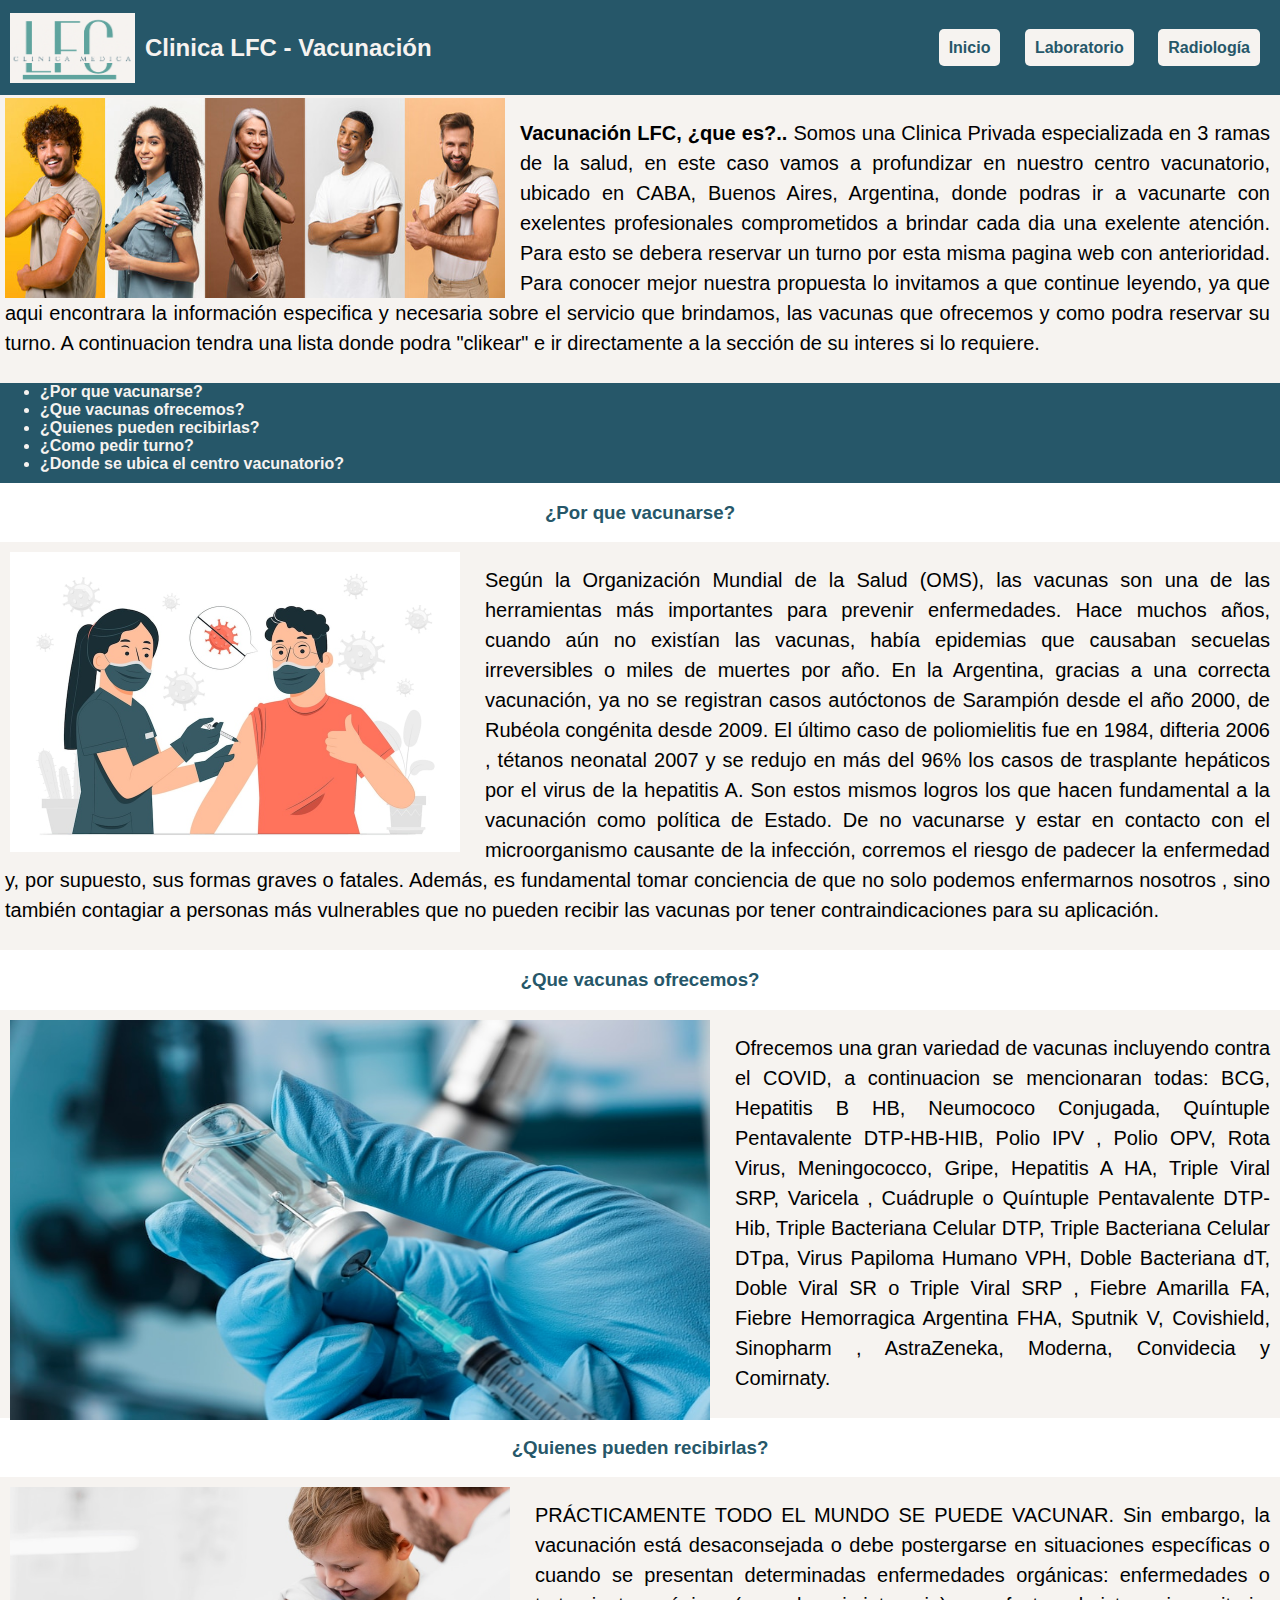
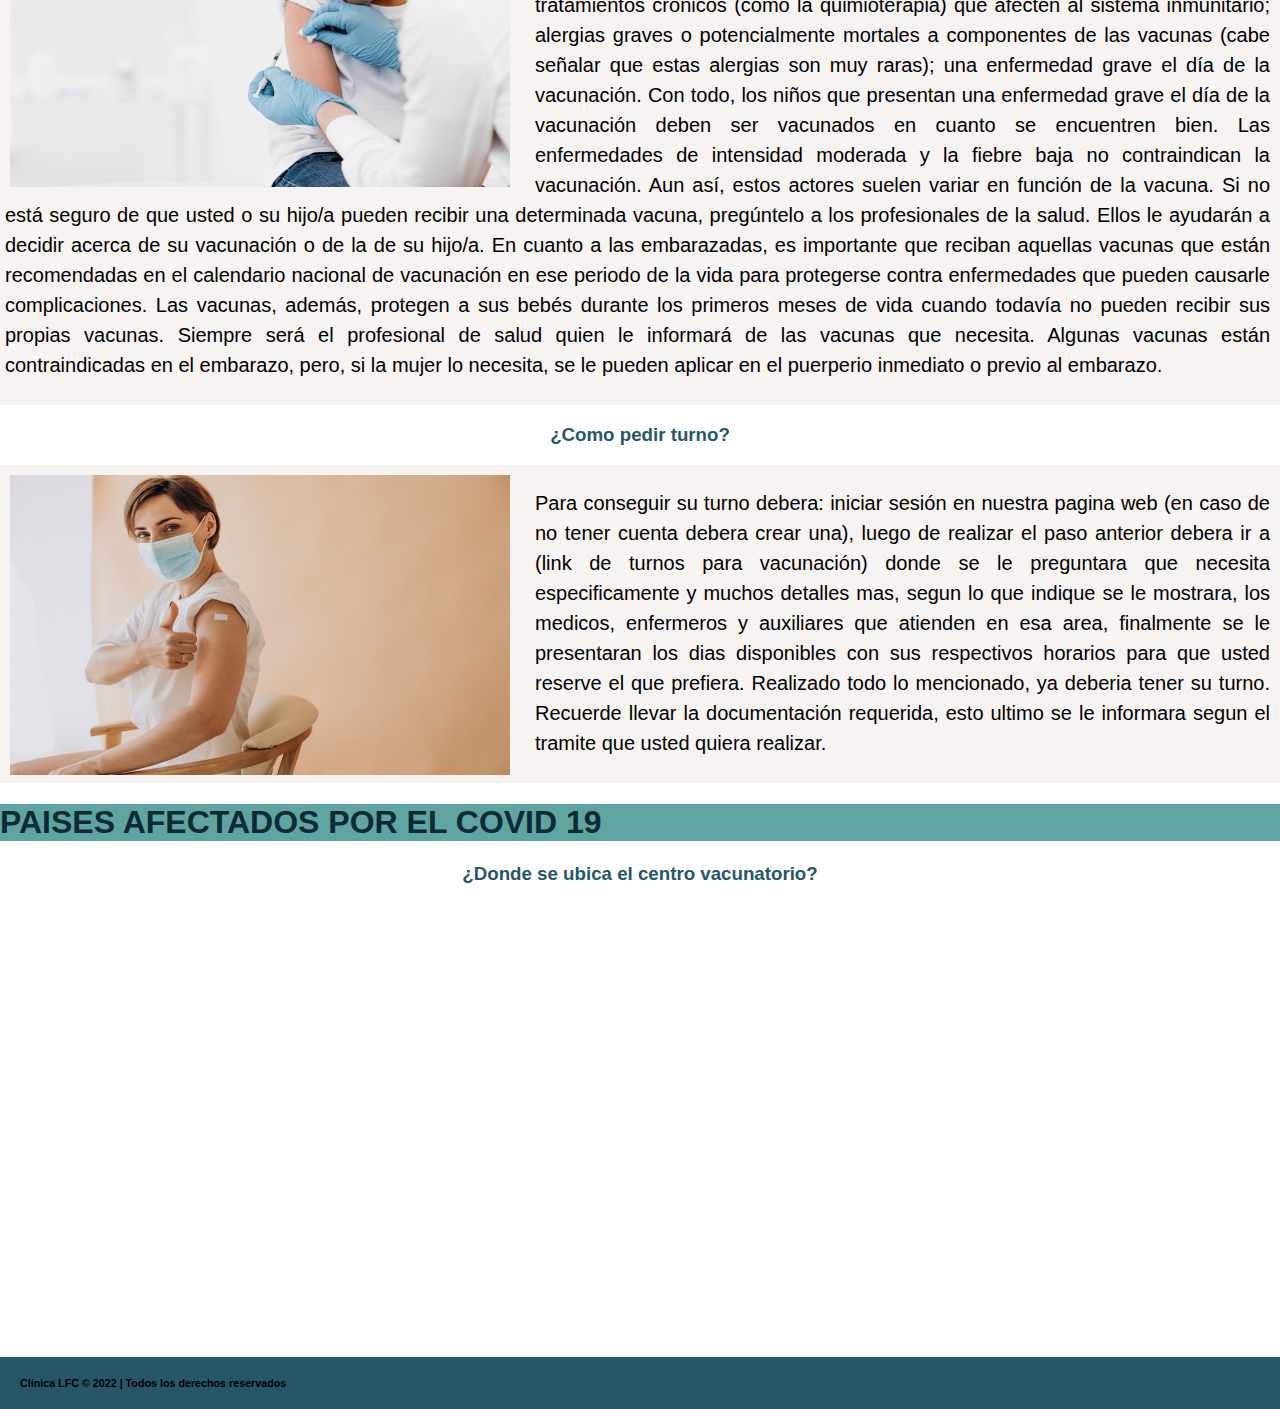
<file: Clinica LFC/index.html>
<!DOCTYPE html>
<html lang="en">
<head>
    <meta charset="UTF-8">
    <meta http-equiv="X-UA-Compatible" content="IE=edge">
    <meta name="viewport" content="width=device-width, initial-scale=1.0">

    <link rel="icon" href="logo.ico"> <!--se utiliza una imgagen como icono-->
    <link rel="stylesheet" href="EstilosVacunacion.css"> <!--se llama a la hoja de estilos "EstilosVacunacion.css"-->
    <title>LFC-Vacunación</title> 
 
</head>
<body class="container">
    <header class="header">
        <div class="logo">
            <img src="logo.png" alt="logo de la Clinica"> <!--Utilizo una imgaen-->
            <h2 class="nombreClinica">Clinica LFC - Vacunación</h2>
        </div> 

        <nav >
            <a href="../Inicio/nuevo.html" class="nav_link">Inicio</a>
            
            <a href="../NewLaboratorio/index.html" class="nav_link">Laboratorio</a>
            
            <a href="../Radiologia/radiologia.html" class="nav_link">Radiología</a>
        </nav>

    </header>

    <main class="intro">
        <div class="parrafo">
            <img src="240_F_502804536_0SqAZvJ64ahOIhHiJUsv5672TXomTQwE.jpg">
            <p><b>Vacunación LFC, ¿que es?..</b>
                Somos una Clinica Privada especializada en 3 ramas de la salud, en este caso vamos a profundizar
                en nuestro centro vacunatorio, ubicado en CABA, Buenos Aires, Argentina, donde podras ir a 
                vacunarte con exelentes profesionales comprometidos a brindar cada dia una exelente atención.
                Para esto se debera reservar un turno por esta misma pagina web con anterioridad. Para conocer 
                mejor nuestra propuesta lo invitamos a que continue leyendo, ya que aqui encontrara la 
                información especifica y necesaria sobre el servicio que brindamos, las vacunas que ofrecemos y 
                como podra reservar su turno. A continuacion tendra una lista donde podra "clikear" e ir 
                directamente a la sección de su interes si lo requiere.
            </p>
        </div>

        <nav class="lista">
            <ul>
                <li><a href="#porque">¿Por que vacunarse?</a></li>
                <li><a href="#vacunas">¿Que vacunas ofrecemos?</a></li>
                <li><a href="#recibir">¿Quienes pueden recibirlas?</a></li>
                <li><a href="#turno">¿Como pedir turno?<a</li>
                <li><a href="#ubicacion">¿Donde se ubica el centro vacunatorio?</a></li>
            </ul>
        </nav>

        <section  class="parr1"id="porque">
            <h3><b>¿Por que vacunarse?</b></h3>
            <div class="imagenporque"><img src="ilustracion-concepto-vacuna.jpg"></div>
            <div class="parrafo"> <!--para reutilizar codigo-->
            <p>Según la Organización Mundial de la Salud (OMS), las vacunas son una de las herramientas más 
                importantes para prevenir enfermedades. Hace muchos años, cuando aún no existían las vacunas,
                había epidemias que causaban secuelas irreversibles o miles de muertes por año. En la Argentina,
                gracias a una correcta vacunación, ya no se registran casos autóctonos de Sarampión desde el año 
                2000, de Rubéola congénita desde 2009. El último caso de poliomielitis fue en 1984, difteria 2006
                , tétanos neonatal 2007 y se redujo en más del 96% los casos de trasplante hepáticos por el virus
                de la hepatitis A. Son estos mismos logros los que hacen fundamental a la vacunación como 
                política de Estado. De no vacunarse y estar en contacto con el microorganismo causante de la 
                infección, corremos el riesgo de padecer la enfermedad y, por supuesto, sus formas graves o 
                fatales. Además, es fundamental tomar conciencia de que no solo podemos enfermarnos nosotros
                , sino también contagiar a personas más vulnerables que no pueden recibir las vacunas por tener 
                contraindicaciones para su aplicación.
            </p></div>
        </section>

        <section  class="parr12"id="vacunas">
            <h3><b>¿Que vacunas ofrecemos?</b></h3>
            <div class="vacunas"><img src="covid-bodegon-vacuna.jpg"></div>
            <div class="parrafo"> <!--para reutilizar codigo-->
            <p>
                Ofrecemos una gran variedad de vacunas incluyendo contra el COVID, a continuacion se mencionaran 
                todas: BCG, Hepatitis B HB, Neumococo Conjugada, Quíntuple Pentavalente DTP-HB-HIB, Polio IPV
                , Polio OPV, Rota Virus, Meningococco, Gripe, Hepatitis A HA, Triple Viral SRP, Varicela
                , Cuádruple o Quíntuple Pentavalente DTP-Hib, Triple Bacteriana Celular DTP, Triple Bacteriana 
                Celular DTpa, Virus Papiloma Humano VPH, Doble Bacteriana dT, Doble Viral SR o Triple Viral SRP
                , Fiebre Amarilla FA, Fiebre Hemorragica Argentina FHA, Sputnik V, Covishield, Sinopharm
                , AstraZeneka, Moderna, Convidecia y Comirnaty.

            </p></div>
        </section>

        <section  class="parr3"id="recibir">
            <h3><b>¿Quienes pueden recibirlas?</b></h3>

            <div class="recibir"><img src="medico-primer-plano-vacunando-nino_23-2148868166.jpg"></div>
            <div class="parrafo">
            <p>
                PRÁCTICAMENTE TODO EL MUNDO SE PUEDE VACUNAR.
                Sin embargo, la vacunación está desaconsejada o debe postergarse en situaciones específicas 
                o cuando se presentan determinadas enfermedades orgánicas:
                 enfermedades o tratamientos crónicos (como la quimioterapia) que afecten al sistema 
                inmunitario;
                 alergias graves o potencialmente mortales a componentes de las vacunas (cabe señalar que estas 
                alergias son muy raras);
                 una enfermedad grave el día de la vacunación. Con todo, los niños que presentan una enfermedad 
                grave el día de la vacunación deben ser vacunados en cuanto se encuentren bien. Las enfermedades
                 de intensidad moderada y la fiebre baja no contraindican la vacunación. 
                 Aun así, estos actores suelen variar en función de la vacuna. Si no está seguro de que usted o 
                 su hijo/a pueden recibir una determinada vacuna, pregúntelo a los profesionales de la salud. 
                 Ellos le ayudarán a decidir acerca de su vacunación o de la de su hijo/a. En cuanto a las 
                 embarazadas, es importante que reciban aquellas vacunas que están recomendadas en el calendario
                  nacional de vacunación en ese periodo de la vida para protegerse contra enfermedades que 
                  pueden causarle complicaciones. Las vacunas, además, protegen a sus bebés durante los primeros 
                  meses de vida cuando todavía no pueden recibir sus propias vacunas. Siempre será el profesional
                   de salud quien le informará de las vacunas que necesita. Algunas vacunas están contraindicadas
                    en el embarazo, pero, si la mujer lo necesita, se le pueden aplicar en el puerperio inmediato
                     o previo al embarazo.
            </p></div>
        </section>

        <section class="parr4"id="turno">
            <h3><b>¿Como pedir turno?</b></h3>

            <div class="turno"><img src="mujer-yeso-hombro-sentado-silla-despues-vacunacion_1303-28448.jpg"></div>
            <div class="parrafo">
            <p>
                Para conseguir su turno debera: iniciar sesión en nuestra pagina web (en caso de no tener cuenta
                debera crear una), luego de realizar el paso anterior debera ir a (link de turnos para vacunación)
                donde se le preguntara que necesita especificamente y muchos detalles mas, segun lo que indique 
                se le mostrara, los medicos, enfermeros y auxiliares que atienden en esa area, finalmente se 
                le presentaran los dias disponibles con sus respectivos horarios para que usted reserve el que 
                prefiera. Realizado todo lo mencionado, ya deberia tener su turno. Recuerde llevar la documentación 
                requerida, esto ultimo se le informara segun el tramite que usted quiera realizar.
            </p></div>
        </section>
       
        <div class="fetch">
            <h1>PAISES AFECTADOS POR EL COVID 19</h1>
            <ul id="pais">
            
            </ul>
          
        </div>
        <section class="footer"id="ubicacion">
            <h3><b>¿Donde se ubica el centro vacunatorio?</b></h3>
            <iframe id="iframe" src="https://www.google.com/maps/embed?pb=!1m18!1m12!1m3!1d51796.45486000087!2d-58.52865549519778!3d-35.76853638129583!2m3!1f0!2f0!3f0!3m2!1i1024!2i768!4f13.1!3m3!1m2!1s0x9597f11ea29beac7%3A0xb19bea23651398c0!2sGral.%20Belgrano%2C%20Provincia%20de%20Buenos%20Aires!5e0!3m2!1ses-419!2sar!4v1663779051980!5m2!1ses-419!2sar" width="100%" height="450" style="border:0;" allowfullscreen="" loading="lazy" referrerpolicy="no-referrer-when-downgrade"  ></iframe>
        </section>

    </main>

   
    </footer class="fin">
        <h6>Clínica LFC &#169 2022 | Todos los derechos reservados</h6>
    </footer>
    <script src="main.js"></script>
</body>
</html>
</file>
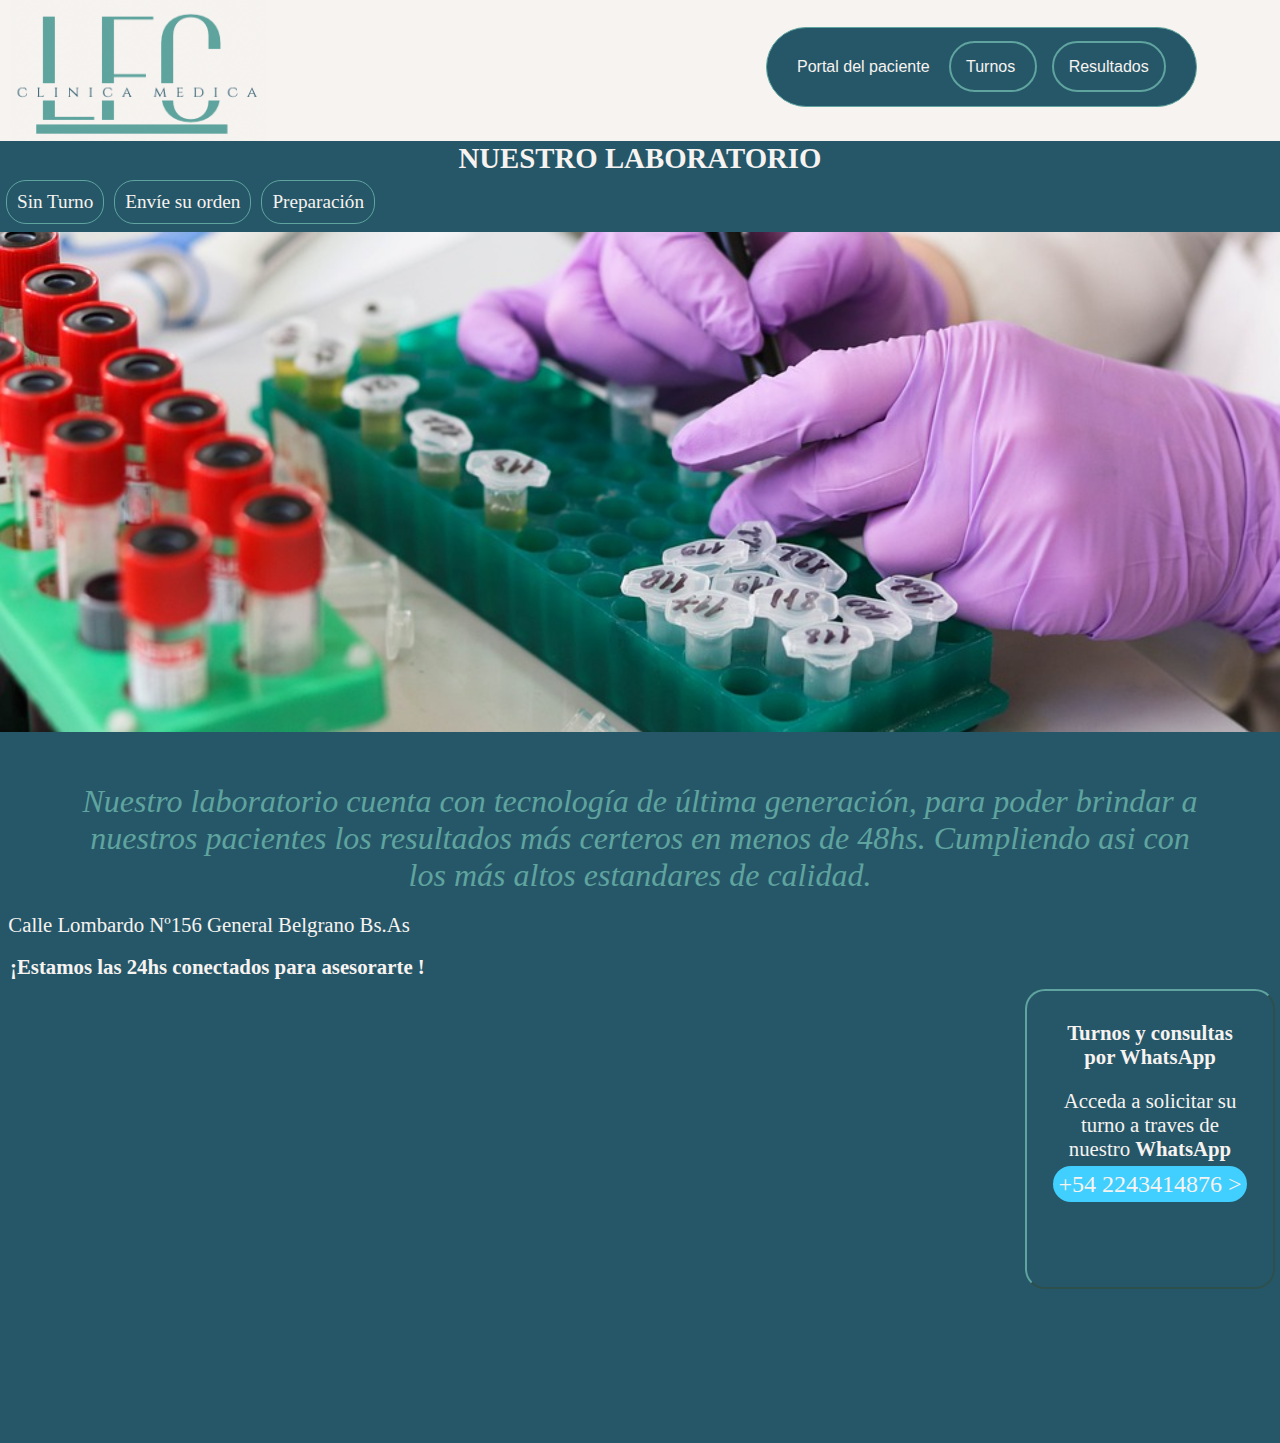
<file: NewLaboratorio/index.html>
<!DOCTYPE html>
<html lang="en">
<head>
    <meta charset="UTF-8">
    <meta http-equiv="X-UA-Compatible" content="IE=edge">
    <meta name="viewport" content="width=device-width, initial-scale=1.0">
    <title>LFC-Laboratorio</title>
    <link rel="icon" href="../img/favicon.ico">
    <link rel="stylesheet" href="estilos.css">
    <link rel='stylesheet' href='https://cdn-uicons.flaticon.com/uicons-solid-rounded/css/uicons-solid-rounded.css'>
    <link rel='stylesheet' href='https://cdn-uicons.flaticon.com/uicons-regular-straight/css/uicons-regular-straight.css'>
    <link rel='stylesheet' href='https://cdn-uicons.flaticon.com/uicons-brands/css/uicons-brands.css'>
    <link rel='stylesheet' href='https://cdn-uicons.flaticon.com/uicons-regular-straight/css/uicons-regular-straight.css'>
    <link rel='stylesheet' href='https://cdn-uicons.flaticon.com/uicons-solid-rounded/css/uicons-solid-rounded.css'>
    <link rel='stylesheet' href='https://cdn-uicons.flaticon.com/uicons-bold-straight/css/uicons-bold-straight.css'>
    <link rel='stylesheet' href='https://cdn-uicons.flaticon.com/uicons-solid-straight/css/uicons-solid-straight.css'>
</head>
<body  class="container">
    <header id="inicio" class="header">
        <img class="logo" src="logo.png" alt="logo">
        <div class="contenedor-portal">
         Portal del paciente
         <a class="portal" href="../Inicio-Registro/Login-Registro.html">
           <i class="fi fi-rs-calendar"></i>
           Turnos
         </a>
          <a class="portal" href="../Inicio-Registro/Login-Registro.html">
            <i class="fi fi-rs-computer"></i>
           Resultados
           </a>
        </div>
    </header>

    <nav class="nav">
        <h1>NUESTRO LABORATORIO</h1>
       <div>
          <a class="nava" id="sint" onclick="SINTURNO()" href="#sinturno">Sin Turno</a>
         <a class="nava" id="oren" onclick="ENVIESUORDEN()"href="#enviesuorden">Envíe su orden</a>
         <a class="nava" id="prep" onclick="PREPARACION()"href="#preparacion">Preparación</a> 
         <a id="volver" href="../Inicio/nuevo.html"> <i class="fi fi-sr-arrow-circle-right"></i></a>
       </div>         
    </nav>

    <section  class="carusel">
        <div id="Preparacion">
          <ul>
            <li>• Podés tomar agua.</li>
            <li>  • Si tomás medicación, consultá a tu médico.</li>
            <li > • <strong>AYUNO:</strong> Los análisis, en general, requieren de 10 (diez) a 12 (doce) horas de ayuno.</li>
            <li>• 8 hs de ayuno: Estudios en general incluida orina completa.</li>
            <li>•12 horas de ayuno: Colesterol Total/HDL/LDL. Hepatograma. Triglicéridos. Lípidos totales. Lipidograma.</li>
            <li> • Recordá traer DNI, orden médica (excepto para COVID-19) y credencial (en caso de contar con cobertura).</li>
           </ul>
        </div>    
        <div id="Sinturno">
          <h2><strong>Acérquese a nuestro centro sin turno previo</strong></h2>
          <p>Recordá traer DNI, orden médica (excepto para COVID-19) y credencial (en caso de contar con cobertura).</p>
          <h5>HORARIOS DE ATENCIÓN</h5>
          <h5>Lunes a Viernes de 7.30 a 13
          Sábados de 8 a 12</h5>
        </div> 
   
        <div id="Orden">
           <form method="get">  
           <h3 >Ingrese sus datos y adjunte la orden medica</h3>
                          
           <input type="text" placeholder="Nombre">
                       
           <input type="text" placeholder="Apellido">
           
           <input type="text" placeholder="Numero de Documento">   
                  
           <input type="email" placeholder="Email">
           
           <input type="file" placeholder="Adjuntar archivo"> 
           
           <input id="enviar"value="Enviar" type="submit">
           </form>
        </div>   
   
    </section>
    <footer  id="contacto" class="footer">
        <p class="laboratorio">Nuestro laboratorio cuenta con tecnología de última generación, para poder brindar a nuestros pacientes los resultados más certeros en menos de 48hs. Cumpliendo asi con los más altos estandares de calidad. </p> 
        <a class="icocont" href="https://goo.gl/maps/XZsEBarqhCHfw5rq7"><i class="fi fi-rs-marker"> 
         </i>Calle Lombardo Nº156
         General Belgrano Bs.As
        </a>
       <h3 style="color:#F6F3F0 ;">¡Estamos las 24hs conectados para asesorarte !</h3>
        <div class="card">
          <h3>Turnos y consultas por WhatsApp</h3>
          <i id="wspp" class="fi fi-brands-whatsapp"></i>
          <p>Acceda a solicitar su turno a traves de nuestro <strong>WhatsApp</strong></p>
          <a  class="boton" href=" http://wa.me/542243414876"  target="_blank">+54 2243414876 ></a>
        </div>
           
       <iframe id="iframe" src="https://www.google.com/maps/embed?pb=!1m18!1m12!1m3!1d51796.45486000087!2d-58.52865549519778!3d-35.76853638129583!2m3!1f0!2f0!3f0!3m2!1i1024!2i768!4f13.1!3m3!1m2!1s0x9597f11ea29beac7%3A0xb19bea23651398c0!2sGral.%20Belgrano%2C%20Provincia%20de%20Buenos%20Aires!5e0!3m2!1ses-419!2sar!4v1663779051980!5m2!1ses-419!2sar" width="100%" height="450" style="border:0;" allowfullscreen="" loading="lazy" referrerpolicy="no-referrer-when-downgrade"  ></iframe>
       
            
    </footer>
 <script src="main.js"></script> 
</body>
</html>
</file>
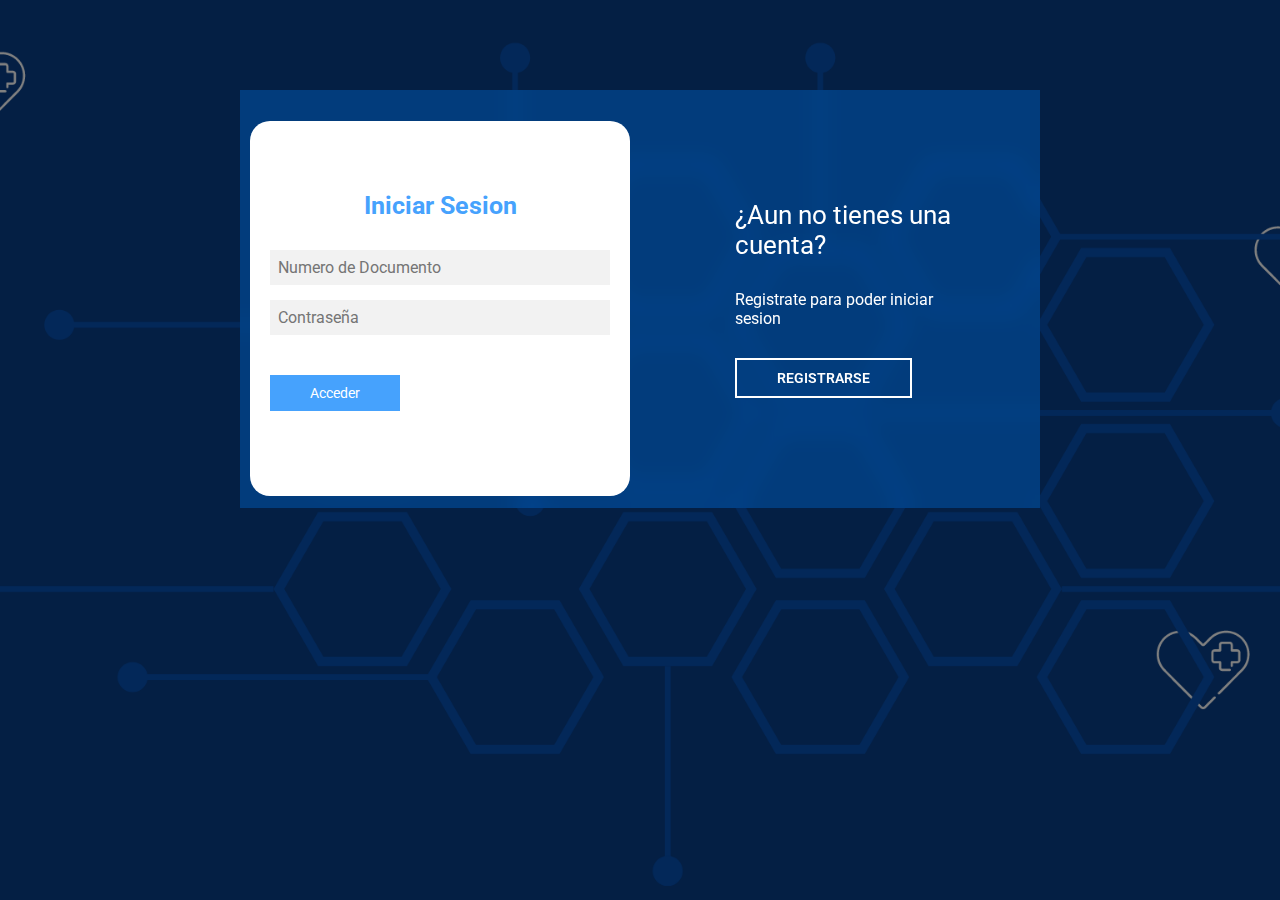
<file: Inicio-Registro/Login-Registro.html>
<!DOCTYPE html>
<html lang="en">
<head>
    <meta charset="UTF-8">
    <meta http-equiv="X-UA-Compatible" content="IE=edge">
    <meta name="viewport" content="width=device-width, initial-scale=1.0">
    <title>Login y Registro</title>
    <link href="https://fonts.googleapis.com/css2?family=Roboto:ital,wght@0,100;0,300;0,400;0,500;0,700;0,900;1,100;1,300;1,400;1,500;1,700;1,900&display=swap" rel="stylesheet">
    <link rel="icon" href="../img/favicon.ico">
    <link rel="stylesheet" href="estilos.css">
</head>
<body>
   <main>
    <div class="contenedor__todo">
        <div class="caja__trasera">
            <div class="caja__trasera-login">
                <h3>¿Ya tienes una cuenta?</h3>
                <p>Inicie sesion para acceder a su informacion de turnos y estudios</p>
                <button id="btn__iniciar-sesion">INICIAR SESION</button>
            </div>
        
          <div class="caja__trasera-register">
                <h3>¿Aun no tienes una cuenta?</h3>
                <p>Registrate para poder iniciar sesion</p>
                <button id="btn__registrarse">REGISTRARSE</button>
              
            </div>    
        </div>
        <div class="contenedor__login-register">
            <form action="" id="forms" class="formulario__login">
                <h2>Iniciar Sesion</h2>
                <input type="text" id="dni" placeholder="Numero de Documento">
                <input type="password" id="passw" placeholder="Contraseña">
                <button id="boton">Acceder</button>
                <p class="warning" id="warnings"></p>
            </form>
            <form action=""  id="form"class="formulario__register">
                <h2>Registrarse</h2>
                <input type="text" placeholder="Nombre Completo">
                <input type="text" placeholder="Numero de Documento">
                <input type="text" placeholder="Fecha de Nacimiento" onclick="ocultarError();" onfocus="(this.type='date')" onblur="(this.type='text')">
                <input list="genero" placeholder="Genero">
                <datalist id="genero">
                    <option value="Femenino"></option>
                    <option value="Masculino"></option>
                    <option value="No binario"></option>
                 </datalist>
                <input type="email" id="email" placeholder="Correo Electronico">
                <input type="password" id="password"placeholder="Contraseña">
                <button>Registrarme</button>
                <p class="warning" id="warning"></p>
            </form>
        </div>
    </div>
   </main>
   <script src="login.js"></script> 
</body>
</html>
</file>
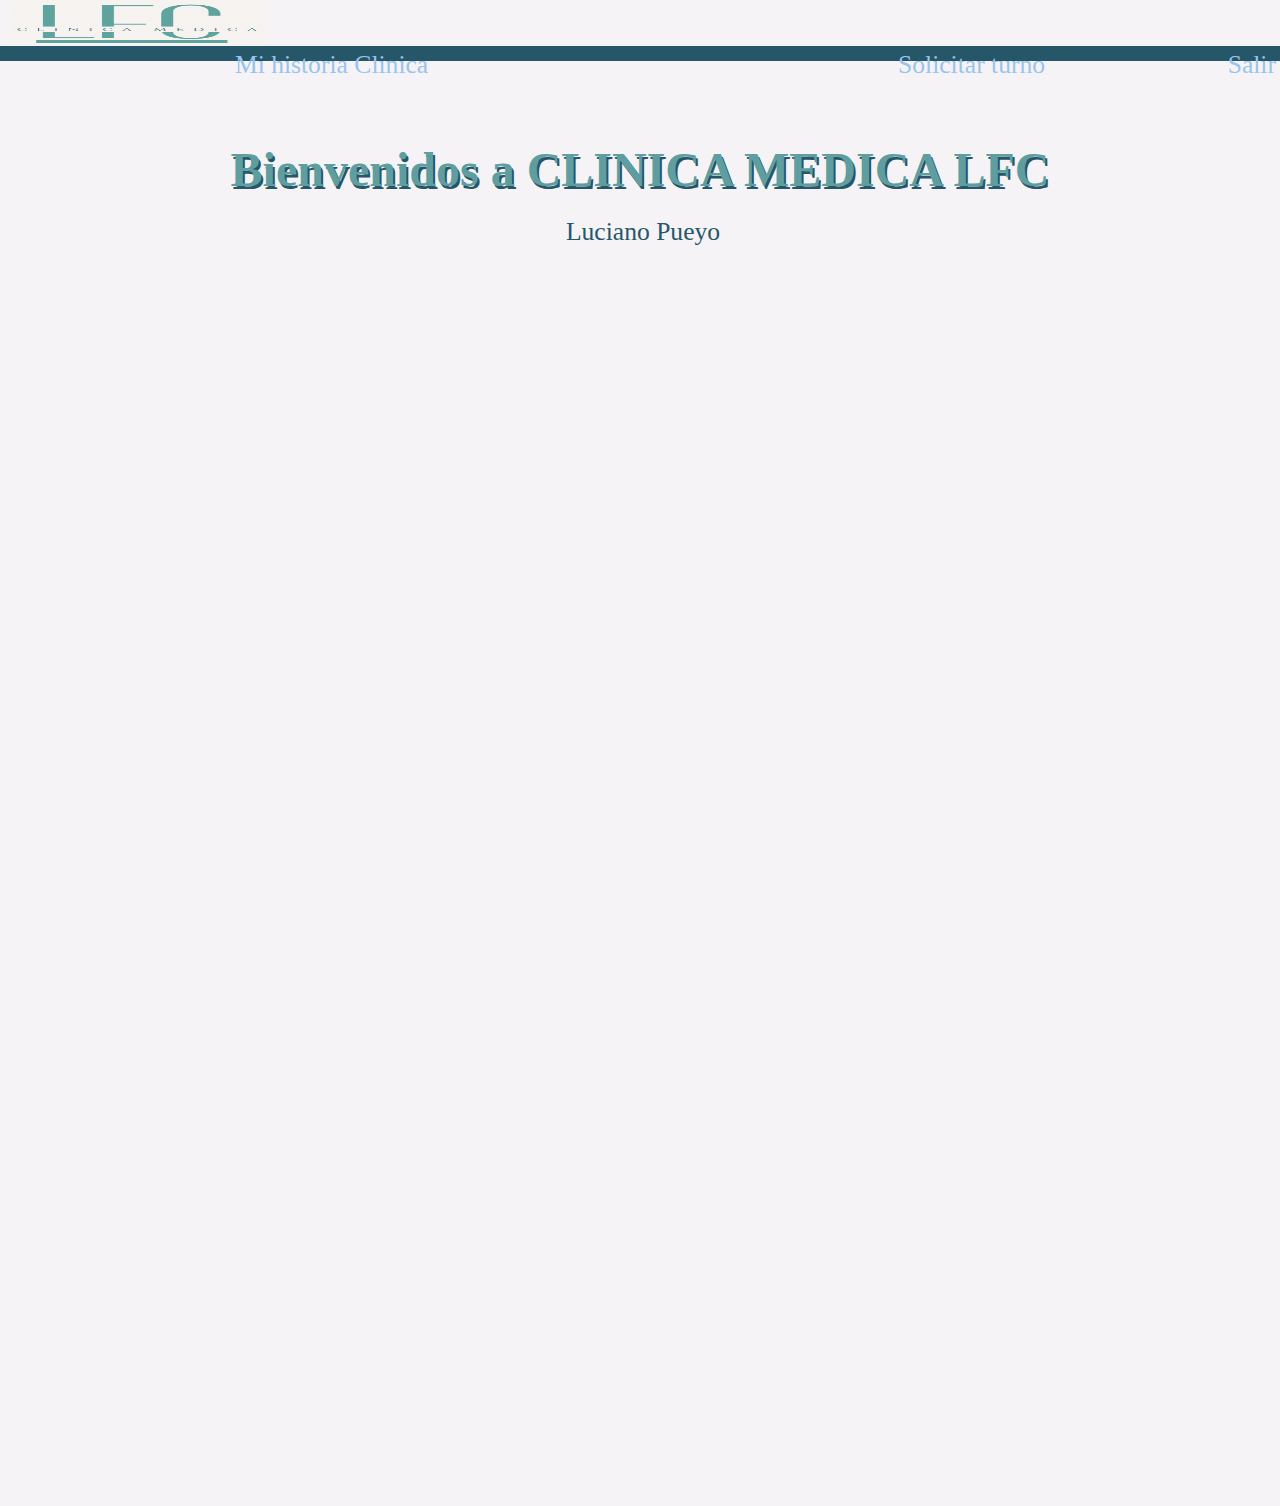
<file: Inicio-Registro/portal.html>
<!DOCTYPE html>
<html lang="en">
<head>
    <meta charset="UTF-8">
    <meta http-equiv="X-UA-Compatible" content="IE=edge">
    <meta name="viewport" content="width=device-width, initial-scale=1.0">
    <title>Portal del paciente</title>
    <link rel="stylesheet" href="portal.css">
    <link rel="icon" href="../img/favicon.ico">
    <link rel='stylesheet' href='https://cdn-uicons.flaticon.com/uicons-solid-rounded/css/uicons-solid-rounded.css'>
    <link rel='stylesheet' href='https://cdn-uicons.flaticon.com/uicons-solid-straight/css/uicons-solid-straight.css'>
    <link rel='stylesheet' href='https://cdn-uicons.flaticon.com/uicons-solid-rounded/css/uicons-solid-rounded.css'>
</head>
<body class="grid-container">
    <header class="header" id="inicio">
      <img class="logo" src="../img/logo.png" alt="logo">
   </header> 
   <nav class="nav">
    <a id="casa" href="#inicio"><i class="fi fi-sr-home"></i></a>
    <a id="histo" href="#historiac">Mi historia Clinica</a>
    <a id="tur"href="#turnos">Solicitar turno</a>
    <a id="salir" href="../Inicio/nuevo.html"> <i class="fi fi-sr-arrow-circle-right"></i>  Salir </a>
   </nav>
   <section class="section" >
     <div id="bienv" >
       <h4 class="titulo"><strong>Bienvenidos a CLINICA MEDICA LFC</strong></h4>
       <p ><i class="fi fi-ss-user"></i>Luciano Pueyo</p>
     </div>
   </section>

    <section class="historia" id="historiac">
      <h1>HISTORIA CLINICA</h1>  
     <table>
        <tr>
            <th>Estudio/Recepcion</th>
            <th>Servicio/Profesional</th>
            <th>Practicas</th>
            <th>Informante/Solicitante</th>
        </tr>
        <track>
         <td>(#27) 7/10/2022</td>
         <td>Radiologia</td>
         <td>Radiologia de columna</td>
         <td>Dr. Cortez</td>
        </track>
     </table>   
     
    </section>
    <section class="solicitartur" id="turnos">
      <h1>SOLICITAR TURNO</h1>
      <div class="ramas">
        <h2 id="radiologia">Radiologia</h2>
        <h2 id="laboratorio">Laboratorio</h2>
        <h2 id="vacunacion">Vacunacion</h2>
      </div>
      <div id="calenrad">
        <iframe src="https://radiologialfc.youcanbook.me/?noframe=true&skipHeaderFooter=true" id="ycbmiframeradiologialfc" style="width:50%;height:400px;border:0px;background-color:transparent;" frameborder="0" allowtransparency="true"></iframe><script>window.addEventListener && window.addEventListener("message", function(event){if (event.origin === "https://radiologialfc.youcanbook.me"){document.getElementById("ycbmiframeradiologialfc").style.height = event.data + "px";}}, false);</script>
      </div>
      <div id="calenlab">
        <iframe src="https://laboratoriolfc.youcanbook.me/?noframe=true&skipHeaderFooter=true" id="ycbmiframelaboratoriolfc" style="width:50%;height:200px;border:0px;background-color:transparent;" frameborder="0" allowtransparency="true"></iframe><script>window.addEventListener && window.addEventListener("message", function(event){if (event.origin === "https://laboratoriolfc.youcanbook.me"){document.getElementById("ycbmiframelaboratoriolfc").style.height = event.data + "px";}}, false);</script>
      </div>

      <div id="calenvac">
        <iframe src="https://vacunacionlfc.youcanbook.me/?noframe=true&skipHeaderFooter=true" id="ycbmiframevacunacionlfc" style="width:50%;height:200px;border:0px;background-color:transparent;" frameborder="0" allowtransparency="true"></iframe><script>window.addEventListener && window.addEventListener("message", function(event){if (event.origin === "https://vacunacionlfc.youcanbook.me"){document.getElementById("ycbmiframevacunacionlfc").style.height = event.data + "px";}}, false);</script>
      </div>

      
    </section >

    <script src="portal.js"></script>
</body>
</html>
</file>
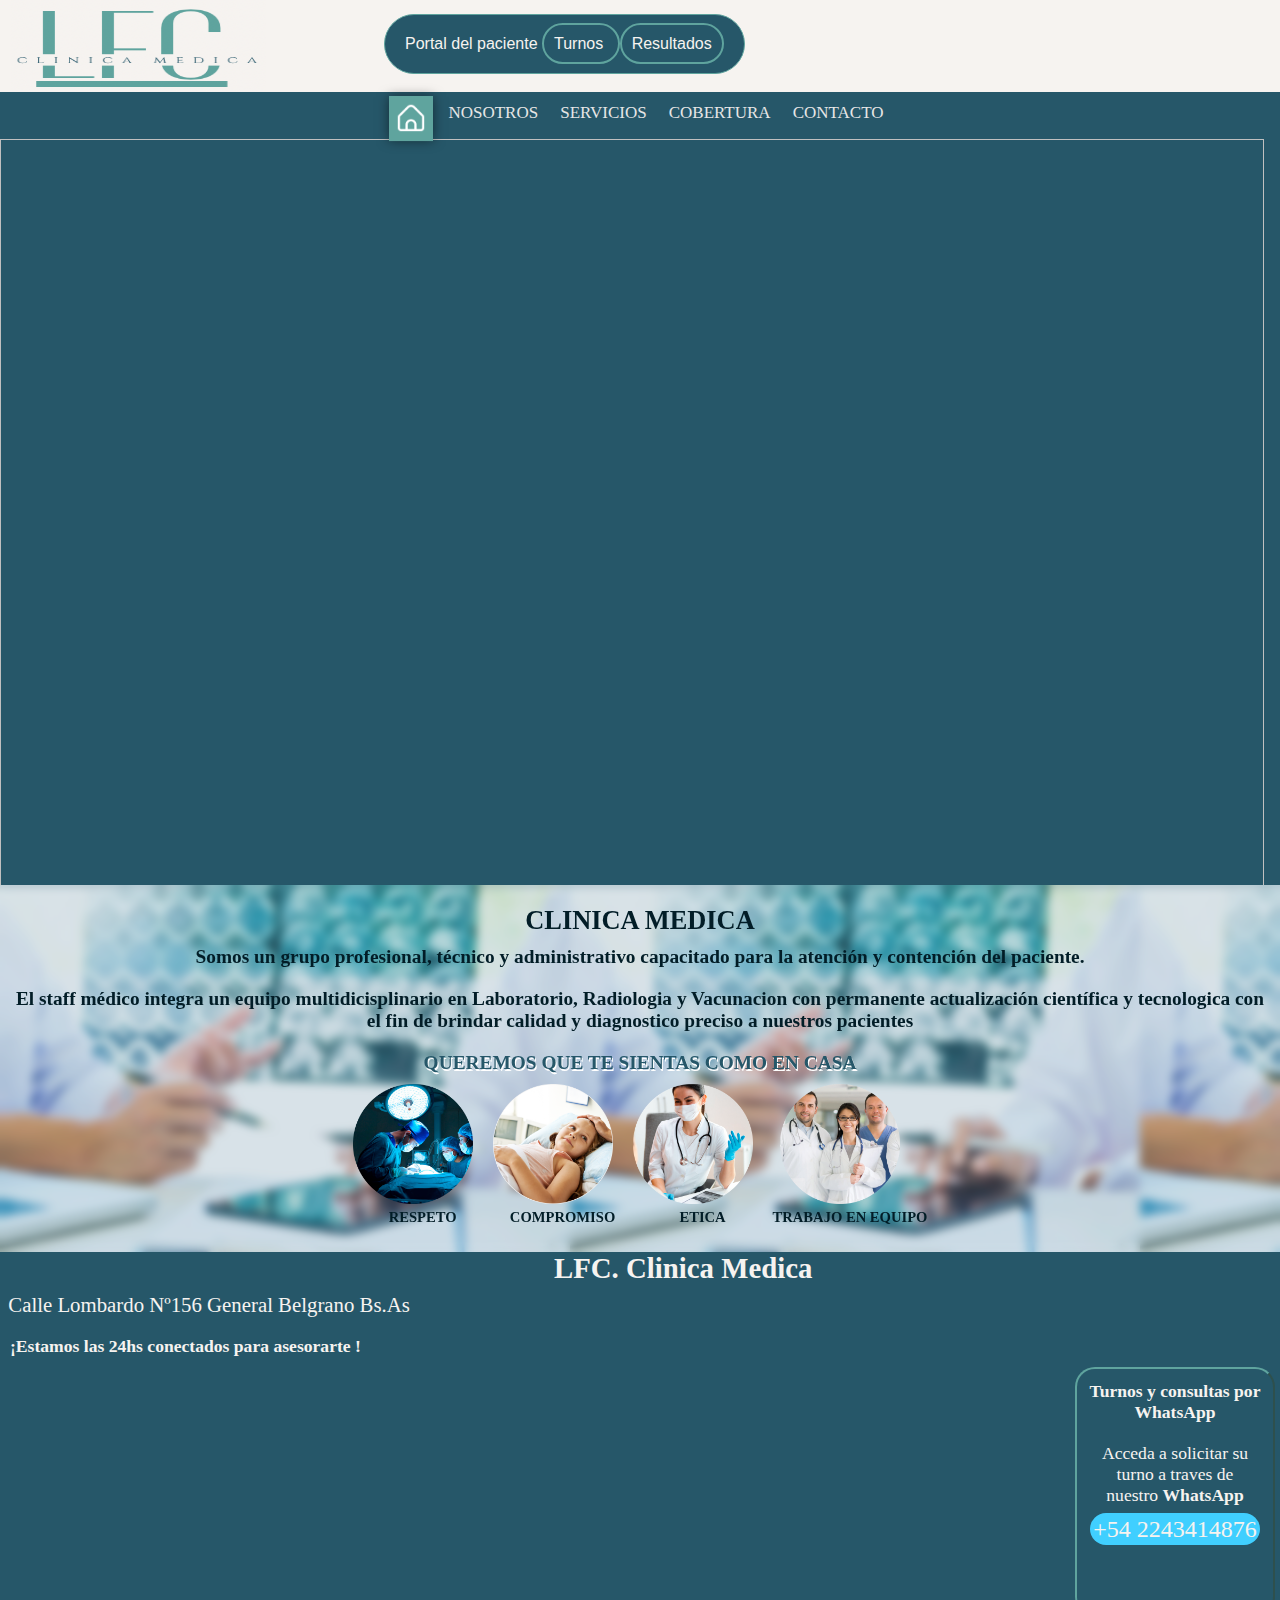
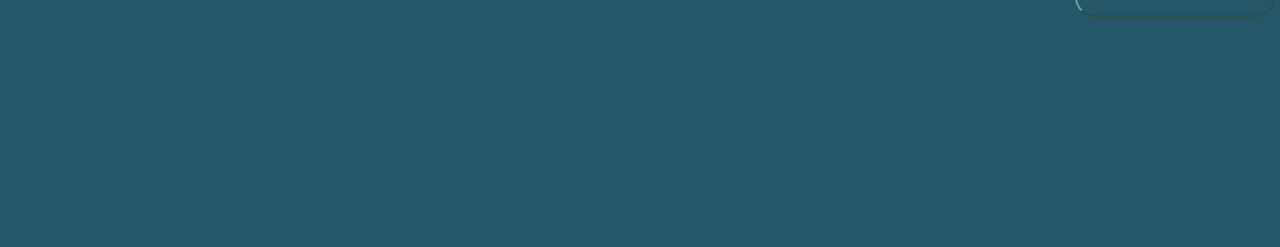
<file: Inicio/nuevo.html>
<!DOCTYPE html>
<html lang="en">
<head>
    <meta charset="UTF-8">
    <meta http-equiv="X-UA-Compatible" content="IE=edge">
    <meta name="viewport" content="width=device-width, initial-scale=1.0">
    <title>LFC-Clinica Medica</title>
    <link rel="icon" href="../img/favicon.ico">
    <link rel="stylesheet" href="nuevo.css">
    <link rel='stylesheet' href='https://cdn-uicons.flaticon.com/uicons-solid-rounded/css/uicons-solid-rounded.css'>
    <link rel='stylesheet' href='https://cdn-uicons.flaticon.com/uicons-regular-straight/css/uicons-regular-straight.css'>
    <link rel='stylesheet' href='https://cdn-uicons.flaticon.com/uicons-brands/css/uicons-brands.css'>
    <link rel='stylesheet' href='https://cdn-uicons.flaticon.com/uicons-regular-straight/css/uicons-regular-straight.css'>
    <link rel='stylesheet' href='https://cdn-uicons.flaticon.com/uicons-solid-rounded/css/uicons-solid-rounded.css'>
    <link rel='stylesheet' href='https://cdn-uicons.flaticon.com/uicons-bold-straight/css/uicons-bold-straight.css'>
    <link rel='stylesheet' href='https://cdn-uicons.flaticon.com/uicons-solid-straight/css/uicons-solid-straight.css'>

</head>
<body id="fuer" class="container">
  <header id="inicio" class="header">
    <img class="logo" src="../img/logo.png" alt="logo">
   <div class="contenedor-portal">
      Portal del paciente
      <a class="portal" href="../Inicio-Registro/Login-Registro.html">
        <i class="fi fi-rs-calendar"></i>
       Turnos
      </a>
      <a class="portal" href="../Inicio-Registro/Login-Registro.html">
        <i class="fi fi-rs-computer"></i>
        Resultados
      </a>
   </div>
  </header> 
 <nav class="nav">
   <ul id="ul" class="menu">
      <li id="li"> <a id="selected" href="#inicio"></a></li>
      <li id="li"><a href="#nosotros">Nosotros</a> </li>
      <li id="li"><a  id="servis"href="#servicios">Servicios</a>
       <ul id="uul">
          <li><a  href="../NewLaboratorio/index.html">Laboratorio</a></li>
          <li><a  href="../Clinica LFC/index.html">Vacunacion</a></li>
         <li><a  href="../Radiologia/radiologia.html">Radiologia</a></li>
       </ul> 
      </li>
      <li id="li"><a id="obrassoc" href="#obrassociales">Cobertura</a></li>
      <li id="li"><a href="#contacto">Contacto</a></li>
    </ul>
  </nav>
  <!--  <div  class="desple">
 <a class="aa" href="../NewLaboratorio/index.html">Laboratorio</a>
  <a class="aa" href="../Clinica LFC/index.html">Vacunacion</a>
  <a  class="aa3" href="../Radiologia/radiologia.html">Radiologia</a>
  </div> -->
 
  <div class="cobertura" id="obras2"> 
   <h4>OBRAS SOCIALES CON LAS QUE TRABAJAMOS </h4>
    <ul class="lu">
      <li>AMEP</li>
      <li>APRES</li>
      <li>COMEI</li>
      <li>IOMA</li>
      <li>IMEDICAL</li>
      <li>MEDIFE</li>
      <li>OSTEP</li>
      <li>OSDE</li>
    </ul>
 
    <ul class="lu">
      <li>OSECAC</li>
      <li>SANCOR Salud </li>
      <li>Swiss Medical</li>
      <li>SADAIC</li>
      <li>OSPRERA</li>
      <li>OSPJN</li>
      <li>OSSEG seguros</li>
      <li>TECHINT</li>
    </ul>
  </div>
  <div class="carusel">
    <img  name="slider" style="width: 98.75vw; height:98.75vh; " >
  </div>
 <section class="extra" id="nosotros">
    <div class="desenfoque">
      <h2>CLINICA MEDICA</h2>
      <p>Somos un grupo profesional, técnico y administrativo capacitado para la atención y contención del paciente.</p>
      <p>El staff médico integra un equipo multidicisplinario en Laboratorio, Radiologia y Vacunacion con permanente actualización científica y tecnologica con el fin de brindar calidad y diagnostico preciso a nuestros pacientes</p>
      <h3 style="text-shadow: 1px 2px white; color: #265769">QUEREMOS QUE TE SIENTAS COMO EN CASA</h3>
     <div class="compromisos">
        <div class="radius">
         <img   src="../img/respeto1.png">
         <h5>RESPETO</h5>
        </div>
        <div class="radius">
          <img src="../img/abou-us-2-6.png">
          <h5>COMPROMISO</h5>
        </div>
        <div class="radius" >
          <img src="../img/etica-1.png">
          <h5>ETICA</h5>
        </div>
        <div class="radius">
          <img src="../img/trabajoenequipo1.png">
          <h5>TRABAJO EN EQUIPO</h5>
        </div>
      </div>
      
    </div>
 
 </section>
 
  <footer  id="contacto" class="footer">
      <h1>LFC. Clinica Medica</h1>
   
      <a class="icocont" href="https://goo.gl/maps/XZsEBarqhCHfw5rq7"><i class="fi fi-rs-marker">

      </i>Calle Lombardo Nº156
      General Belgrano Bs.As</a>
      
      <h3 style="color:#F6F3F0 ;">¡Estamos las 24hs conectados para asesorarte !</h3>
   
      <div class="card">
        <h3>Turnos y consultas por WhatsApp</h3>
        <i id="wspp" class="fi fi-brands-whatsapp"></i>
        <p>Acceda a solicitar su turno a traves de nuestro <strong>WhatsApp</strong></p>
        <a  class="boton" href=" http://wa.me/542243414876"  target="_blank">+54 2243414876</a>
      </div>
    
   
     <iframe id="iframe" src="https://www.google.com/maps/embed?pb=!1m18!1m12!1m3!1d51796.45486000087!2d-58.52865549519778!3d-35.76853638129583!2m3!1f0!2f0!3f0!3m2!1i1024!2i768!4f13.1!3m3!1m2!1s0x9597f11ea29beac7%3A0xb19bea23651398c0!2sGral.%20Belgrano%2C%20Provincia%20de%20Buenos%20Aires!5e0!3m2!1ses-419!2sar!4v1663779051980!5m2!1ses-419!2sar" width="100%" height="450" style="border:0;" allowfullscreen="" loading="lazy" referrerpolicy="no-referrer-when-downgrade"  ></iframe>
     <a href="#inicio"><i  id="flecha" class="fi fi-sr-arrow-circle-up"></i></a>
    
    </footer>
   
    <script src="main.js"></script>
</body>
</html>
</file>
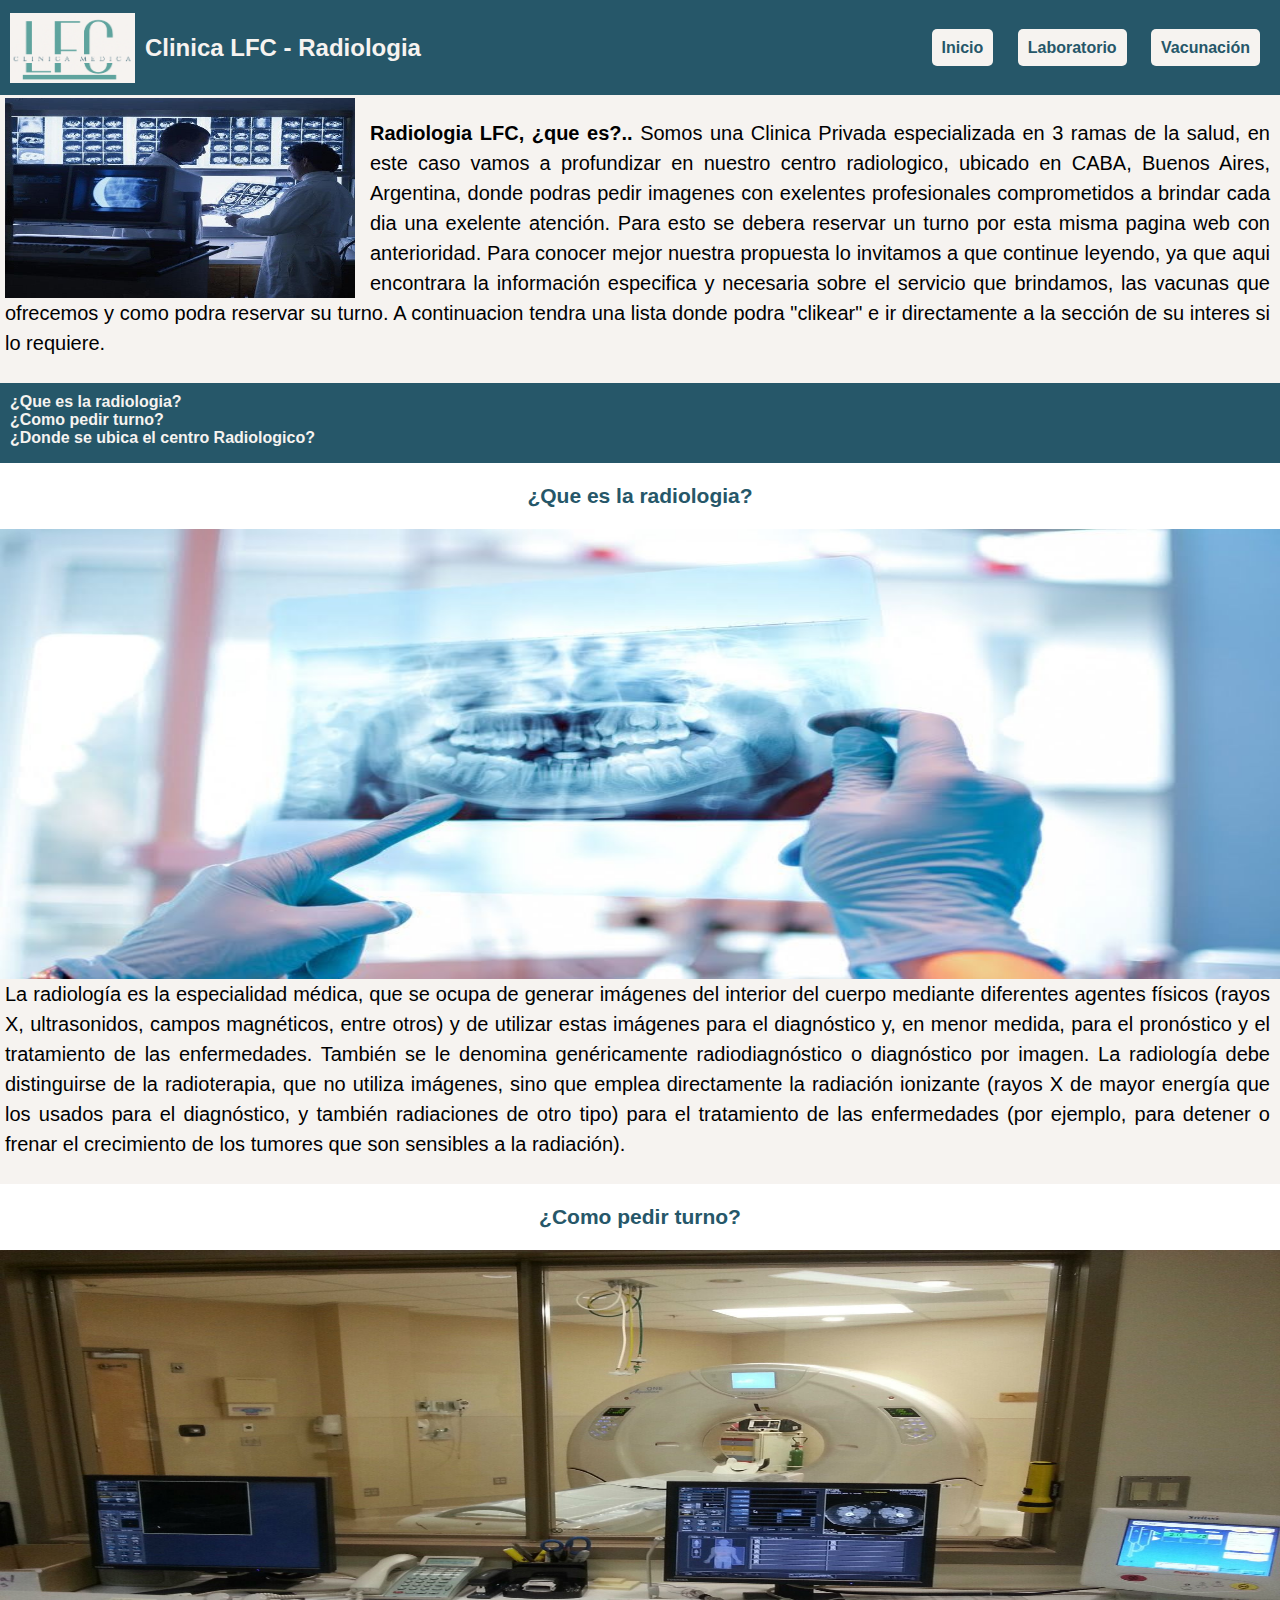
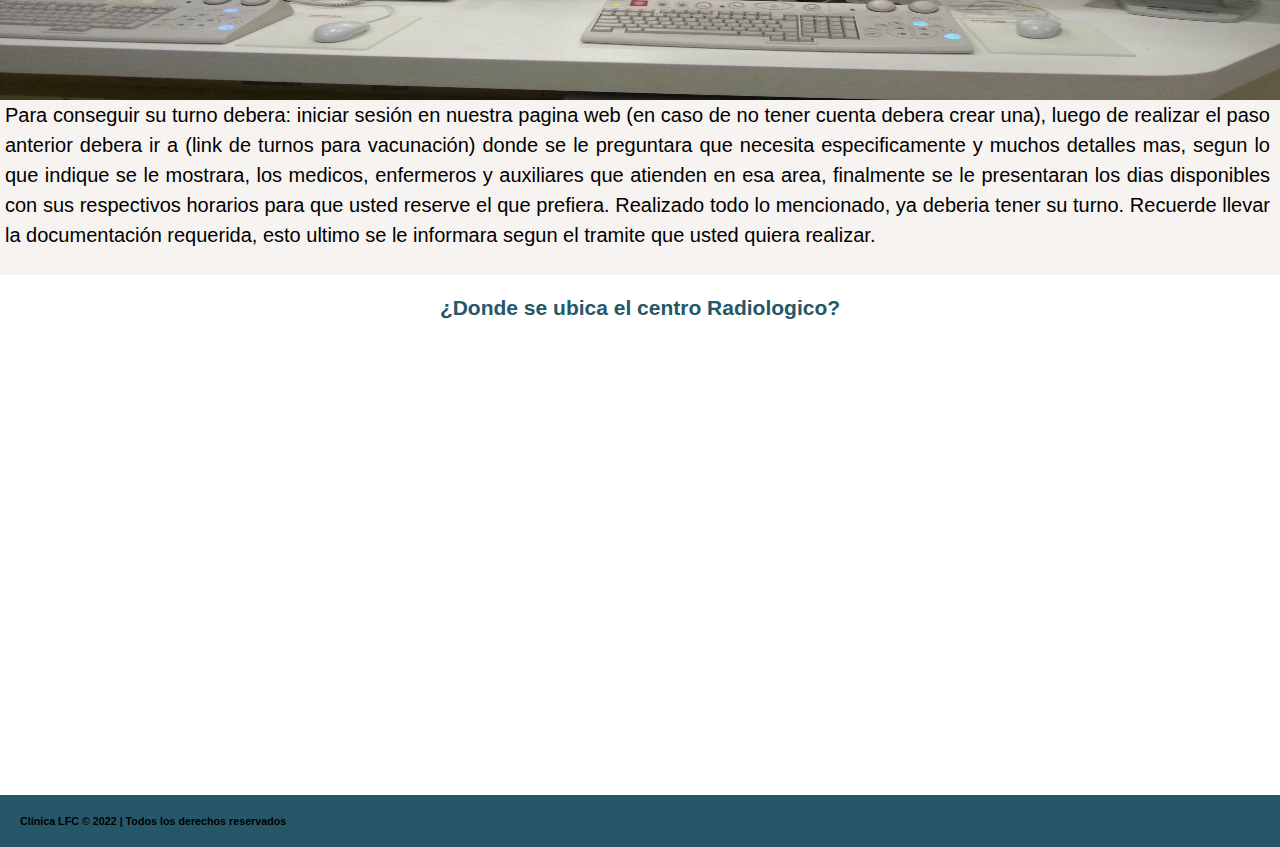
<file: Radiologia/radiologia.html>
<!DOCTYPE html>
<html lang="en">
<head>
    <meta charset="UTF-8">
    <meta http-equiv="X-UA-Compatible" content="IE=edge">
    <meta name="viewport" content="width=device-width, initial-scale=1.0">

    <link rel="icon" href="logo.ico"> <!--se utiliza una imgagen como icono-->
    <link rel="stylesheet" href="estilos_radiologia.css"> <!--se llama a la hoja de estilos "EstilosVacunacion.css"-->
    <title>Clinica - Radiologia</title> 
 
</head>
<body>
    <header>
        <div class="logo">
            <img src="logo.png" alt="logo de la Clinica"> <!--Utilizo una imgaen-->
            <h2 class="nombreClinica">Clinica LFC - Radiologia</h2>
        </div> 

        <nav class="links">
            <a href="" class="nav_link">Inicio</a>
            
            <a href="../NewLaboratorio/index.html" class="nav_link">Laboratorio</a>
            
            <a href="../Clinica LFC/index.html" class="nav_link">Vacunación</a>
        </nav>

    </header>

    <main>
        <div class="parrafo">
            <img src="imagenes/descarga (2).jpg">
            <p><b>Radiologia LFC, ¿que es?..</b>
                Somos una Clinica Privada especializada en 3 ramas de la salud, en este caso vamos a profundizar
                en nuestro centro radiologico, ubicado en CABA, Buenos Aires, Argentina, donde podras pedir imagenes 
                con exelentes profesionales comprometidos a brindar cada dia una exelente atención.
                Para esto se debera reservar un turno por esta misma pagina web con anterioridad. Para conocer 
                mejor nuestra propuesta lo invitamos a que continue leyendo, ya que aqui encontrara la 
                información especifica y necesaria sobre el servicio que brindamos, las vacunas que ofrecemos y 
                como podra reservar su turno. A continuacion tendra una lista donde podra "clikear" e ir 
                directamente a la sección de su interes si lo requiere.
            </p>
        </div>

        <nav class="lista">
            <ul>
                <li><a href="#porque">¿Que es la radiologia?</a></li>
                <li><a href="#turno">¿Como pedir turno?<a</li>
                <li><a href="#ubicacion">¿Donde se ubica el centro Radiologico?</a></li>
            </ul>
        </nav>

        <section id="porque">

            <h3><strong>¿Que es la radiologia?</strong></h3>

            <div class="imagenporque"><img name="slider"></div>

            <div class="parrafo">
            <p>La radiología es la especialidad médica, que se ocupa de generar imágenes del interior del cuerpo 
            mediante diferentes agentes físicos (rayos X, ultrasonidos, campos magnéticos, entre otros) y de 
            utilizar estas imágenes para el diagnóstico y, en menor medida, para el pronóstico y el tratamiento 
            de las enfermedades. También se le denomina genéricamente radiodiagnóstico o diagnóstico por imagen. 
            La radiología debe distinguirse de la radioterapia, que no utiliza imágenes, sino que emplea 
            directamente la radiación ionizante (rayos X de mayor energía que los usados para el diagnóstico, y 
            también radiaciones de otro tipo) para el tratamiento de las enfermedades (por ejemplo, para detener 
            o frenar el crecimiento de los tumores que son sensibles a la radiación).
            </p></div>

        </section>

        <section id="turno">

            <h3><b>¿Como pedir turno?</b></h3>

            <div class="turno"><img name="slider2"></div>

            <div class="parrafo">
            <p>
                Para conseguir su turno debera: iniciar sesión en nuestra pagina web (en caso de no tener cuenta
                debera crear una), luego de realizar el paso anterior debera ir a (link de turnos para vacunación)
                donde se le preguntara que necesita especificamente y muchos detalles mas, segun lo que indique 
                se le mostrara, los medicos, enfermeros y auxiliares que atienden en esa area, finalmente se 
                le presentaran los dias disponibles con sus respectivos horarios para que usted reserve el que 
                prefiera. Realizado todo lo mencionado, ya deberia tener su turno. Recuerde llevar la documentación 
                requerida, esto ultimo se le informara segun el tramite que usted quiera realizar.
            </p></div>
            
        </section>

        <section id="ubicacion">
            <h3><b>¿Donde se ubica el centro Radiologico?</b></h3>
            <iframe id="iframe" src="https://www.google.com/maps/embed?pb=!1m18!1m12!1m3!1d51796.45486000087!2d-58.52865549519778!3d-35.76853638129583!2m3!1f0!2f0!3f0!3m2!1i1024!2i768!4f13.1!3m3!1m2!1s0x9597f11ea29beac7%3A0xb19bea23651398c0!2sGral.%20Belgrano%2C%20Provincia%20de%20Buenos%20Aires!5e0!3m2!1ses-419!2sar!4v1663779051980!5m2!1ses-419!2sar" width="100%" height="450" style="border:0;" allowfullscreen="" loading="lazy" referrerpolicy="no-referrer-when-downgrade"  ></iframe>
        </section>

    </main>
          
    </footer>
        <h6>Clínica LFC &#169 2022 | Todos los derechos reservados</h6>
    </footer>
    
    <script src="main.js"></script>
</body>
</html>
</file>
<file: Clinica LFC/EstilosVacunacion.css>
body{
    font-family: sans-serif; /*tipo de letra*/
    margin: 0; /*quita el margen*/
}


h6{
    background-color: #265769;
    padding: 20px;
    margin: 0px;
}

.nav_link{ /*Seleccionamos la class nav_link, botones inicio, extraccion, radiologia*/
    background-color: #F6F3F0;
    padding: 10px;
    border-radius: 5px;
    margin: 10px;
    color: #265769;
}

.nav_link:hover{ /*cuando posicionamos el raton en la class nav_link*/
    background-color: #5FA49E;
    color: white;
}

header{
    display: flex; /*ubica las "cajas" horizontalmente*/
    height: 75px;
    background-color:#265769;
    justify-content: space-between; /*Deja espacios entre ellos*/
    align-items: center;/*alinear elementos verticalmente*/
    padding: 10px;
    margin: 0px;
    color: #F6F3F0;
}

nav a{
    text-decoration: none;
    color:#F6F3F0;
    font-weight: 600; /*negrita*/
    padding-right: 25px; /*para separarlos un poco*/
}

.logo{
    display: flex;
    align-items: center; /*centrar el logo y el nombre de la clinica*/
}

.logo img{
    height: 70px;
    margin-right: 10px; /*separo la imagen del nombre*/
}

nav a:hover{
    color: #0c2b36;
} 
.fetch{
    background-color: #5FA49E;
    color: #0c2b36;
}
.fetch > ul{
    display: block;
}

/*Cuerpo de la pagina*/
.parrafo{
    z-index: 1;
    margin: 0px;
    padding: 3px 10px 5px 5px; /*padding para dejar bordes libres*/
    font-size: 20px; /*tamaño de letra*/
    line-height: 1.5; /*espacio entre lineas*/
    background-color:#F6F3F0;/*color de fondo*/
    text-align: justify; 
}

.parrafo img{
    width: 500px;
    height: 200px;
    float:left;
    margin-right: 15px;
}

nav ul{ /*le doy color y height al listado*/
    margin: 0px;
    height: 100px;
    background-color:#265769;
    color: #F6F3F0;
}

h3{ /*Centro los h3*/
    text-align: center;
    color:#265769;
}

.imagenporque img{
    width: 600;
    height: 300px;
    float:left;
    margin-right: 15px;
    padding: 10px;
}

.vacunas img{
    width: 700px;
    height: 400px;
    float:left;
    margin-right: 15px;
    padding: 10px;
}

.recibir img{
    width: 500px;
    height: 300px;
    float:left;
    margin-right: 15px;
    padding: 10px;
}

.turno img{
    width: 500px;
    height: 300px;
    float:left;
    margin-right: 15px;
    padding: 10px;
}

@media screen and (max-width:800px){
    header{
        display: block;
        height: 150px;
    }

    .parrafo{
        z-index: 1;
        padding: 10px 10px; /*padding para dejar bordes libres*/
        font-size: 15px; /*tamaño de letra*/
        line-height: 1.5; /*espacio entre lineas*/
        background-color:#F6F3F0;/*color de fondo*/
        text-align: justify; 
    }

    .logo img{
        height: 50px;
        margin: 30px;
    }
    .parrafo img{
        width: 350px;
        height: 150px;
    }

    
    .imagenporque img{
        width: 350px;
        height: 150px;
    }

    .vacunas img{
        width: 350px;
        height: 250px;
    }

    .recibir img{
        width: 350px;
        height: 250px;
    }

    .turno img{
        width: 350px;
        height: 250px;
    }
}
</file>
<file: NewLaboratorio/estilos.css>
*{
    margin: 0;
    padding: 0;
   box-sizing: border-box;
}
.container{
    display: grid;
   
    height: 100%;
    width: 100%;
    /*max-width: 1000px;*/
    grid-template-areas: 'header header header'
        'nav nav nav'
        'carusel carusel carusel'
        'footer footer footer';
    background-color: #265769;
    grid-template-columns: 200px 200px auto ;
    grid-template-rows: 10% 6.5% auto 45% ;
}
.header{
    grid-area: header;
    background-color: #F6F3F0;
}
.logo{
    width: 20%;
    height: 100%;
    position: relative;
    top: 0;
    left: 10px;
}


.nav{
    grid-area: nav;
    background-color:  #265769;
    display:block;
    padding: 1px;
    font-size: 1em;
}
.nav > div{
    font-size: 1.2em;
   display: flex;
   justify-content:flex-start;
}
#volver{
    color: #f6f3f0ba;
    position: absolute;
    right:10px;
    font-size: 2em;
}
.carusel{
    background-image: url(laboratorio.jpg);
    grid-area: carusel;
    background-color: #265769;
    background-repeat:no-repeat;
    background-position: center;
    height: 500px;
    background-size: cover;
}
.footer{
  grid-area: footer; 
  background-color:  #265769; 
}
.laboratorio{
    color:#5FA49E;
    font-size: 2em;
    font-style: italic;
    display:inline-flex;
  margin: 0 60px;
  text-align: center;

}

#Preparacion, #Orden, #Sinturno{
    border: 2px solid #b2d3df;
    border-width:5px 0px 0px;
    border-radius: 20px;
    width: 50%;
    height: 70%;
    text-align: center;
    display: flex;
    justify-content: center;
    backdrop-filter: blur(10px) ;
    background-color: rgba(245, 250, 255, 0.600);
    position: absolute;
    left: 23vw;
    top: 40vh;
    opacity: 0;
}
ul{
    list-style-type:none;
}
li{
    list-style-type: none;
    color: #143744;
    line-height: 25px;
    padding: 10px;
    display: list-item;
    text-align: left;
    font-size: 21px;
    font-family:'Segoe UI', Tahoma, Geneva, Verdana, sans-serif;
  
}
#Sinturno{
    display: block;
    padding: 10px;
    margin: 10px;
    color: #265769;
}
#Sinturno > h2{
    margin-top: 20px;
    font-size: 2em;
font-family: Cambria, Cochin, Georgia, Times, 'Times New Roman', serif;
}
#Sinturno > h5{
    font-size: 1.4em;
    padding: 10px;
    margin-top: 20px;

}
form > h3{
    color: #265769;
    font-size: 2em;
}
form > input{
    color: #143744;
    padding: 8px;
    margin: 10px;
    display: flex;
   flex-direction: column;
   justify-content: center;
   position: relative;
   left: 30%;
   top: 10%;
   border: 1px solid #265769;

}
#enviar{
    padding-left: 25px;
   font-size: 1em;
    border:1px solid #5FA49E;
    justify-content: center;
    background-color: #265769;
    color: #F6F3F0;
    width: 100px;
    height: 30px;
    position: relative;
    left: 35%;
    border-radius: 20px;
}
#enviar:hover{
    background-color: #F6F3F0;
    color: #265769;
}
#flecha{
    font-size: 2.5em;
   color: rgba(82, 100, 109, .5);
    position:fixed;
   right: 1rem;
   bottom: 5.5rem;
}
h1{
    display:flex;
    justify-content: center;
    color: #F6F3F0;
    font-size: 1.8em;
 box-shadow: #5FA49E;
}
.icocont{
    text-decoration: none;
  color: #F6F3F0; 
  display: block; 
  padding: 0.4em;
  font-size: 1.3em;
}
.card{
    background-color: #265769;
    width: 250px;
    height: 300px;
    position: absolute;
  border: 2px outset #5FA49E;
  border-radius: 20px;
   right: 5px;
   padding: 20px;
   color: #F6F3F0;
   text-align: center;
}
h3, p{
    padding: 10px;
    font-size: 1.3em;
}
#wspp{
    color: #00FF00;
    
    font-size: 2.5em;
}
.boton{
    background-color: #40CFFF;
    color: #F6F3F0;
    font-size: 1.5em;
    text-decoration: none;
    border-radius: 20px;
    width: 15px;
    height: 100px;
    padding: 5px;
}
.contenedor-portal{
   
    border: 1px solid #5FA49E;
    border-radius: 40px;
    padding: 30px;
    padding-left: 30px;
    padding-right:30px;
     margin-left: 190px;
    position: absolute;
    top: 3%;
    left: 45%;
    background-color: #265769;
    color:#F6F3F0 ;
    font-family: sans-serif;
}
.portal{
    border: 2px solid #5FA49E;
  border-radius: 40px;
  color:#F6F3F0;
  padding: 15px;
  font-family: sans-serif;
  margin-left: 15px;
  text-decoration: none;
}
.portal:hover{
    background-color: #5FA49E;
}
.nava{
    color: #F6F3F0;
    text-decoration: none;
    border-radius: 20px;
    border:1px solid  #5FA49E;
    padding: 10px;
    margin: 5px;
    display: flex;
    justify-content: space-between;
 
}
.nava:hover{
    background-color: #5FA49E;   
}
@media  screen and (max-width: 640px){
    html{
        width: 100vw;
    }
    .container{
        display: grid;
        height: 100%;
        width: 100%;
        grid-template-areas: 'header'
        'nav '
        'carusel '
        'footer';  
        grid-template-columns: auto;
        grid-template-rows: 8% 4%  auto 45% ;
    }
    .contenedor-portal{
        padding: 12px; 
        position: absolute;
        top: 2px;
        left: 30%;
        width: 200px;
        height: 100px;
        margin-left: 15px;
        
    }
    .portal{
        width: 150px;
        height: 30px;
        padding: 5px; 
        margin-top: 3px;
        display:block; 
       }
    .carusel{
     width: 98.75vw;
     height:80vh;
    }
    
    .carrusel > img{
     max-width: 70vw;
    }
   .nav{
     font-size: 0.7em;
   }
   .nava{
     padding: 8px;
     margin: 2px;
   }
   #volver{
     color: #F6F3F0;
     right: 45px;
    }
    .card{
        padding: 2px;
        width: 200px;
        height: 250px;
      
    }
    .boton{
        width: 10px;
        height: 90px;
        padding: 3px;
    }
    .laboratorio{
        font-size: 1.4em;
        margin: unset;
    }
    
#Preparacion, #Orden, #Sinturno{
    border: 2px solid #b2d3df;
    border-width:5px 0px 0px;
    border-radius: 20px;
    width: 80%;
    height: 70%;
    text-align: center;
    display: flex;
    justify-content: center;
    backdrop-filter: blur(10px) ;
    background-color: rgba(245, 250, 255, 0.600);
 position: absolute;
 top: 20%;
 left: 5%;
    opacity: 0;
}
}
</file>
<file: Inicio-Registro/estilos.css>
*{
    margin:0;
    padding: 0;
    box-sizing: border-box;
    font-family:  'Roboto', sans-serif;
    text-decoration: none;
}
body{
    background-image: url(Diseño\ sin\ título.png);
    background-size: cover;
    background-repeat: no-repeat;
    background-position: center;
    background-attachment: fixed;
}
main{
    padding: 20px;
    width: 100%;
    margin: auto;
    margin-top: 70px;
}
.contenedor__todo{
    width: 100%;
    max-width: 800px;
    margin: auto;
    position: relative;
}

.caja__trasera{
    width: 100%;
    padding: 10px 20px;
    display: flex;
    justify-content: center;
    backdrop-filter: blur(10px);
  background-color: rgba(0, 128, 255, 0.3);
}
.caja__trasera div{
    margin: 100px 40px;
    color: white;
    transition:all 500ms;
}
.caja__trasera div  p,
.caja__trasera div button{
    margin-top: 30px;

}
.caja__trasera div h3{
    font-weight: 400;
    font-size: 26px;
}
.caja__trasera button{
    padding: 10px 40px;
    border: 2px solid #fff;
    background-color: transparent;
    font-size: 14px;
    font-weight: 600;
    cursor: pointer;
    color: white;
  outline: none;
 transition: all 300ms;
}
.caja__trasera button:hover{
    background-color: #fff;
    color: #46A2FD;
}
.contenedor__login-register{
    display: flex;
    align-items: center;
    width: 100%;
    max-width: 380px;
    position: relative; 
    top: -200px;
    left:10px;
    transition: left 500ms cubic-bezier(0.175, 0.885, 0.320, 1.275);
}
.contenedor__login-register form{
  width: 100%;
  padding: 70px 20px;
  background-color: #fff;

  position: absolute;
  border-radius: 20px;
}
.contenedor__login-register form h2{
    font-size: 25px;
    text-align: center;
    margin-bottom: 15px;
    color: #46A2FD;

} 
    
.contenedor__login-register form input{
   width: 100%;
   margin-top: 15px;
   padding: 8px;  
 border: none;
 background: #F2F2F2;
  font-size:16px; 
  outline: none;
}
.contenedor__login-register form button{
    padding: 10px 40px;

    margin-top: 40px;
    border:none;
    font-size: 14px;
    background: #46A2FD;
    color: white;
    cursor: pointer;
    outline: none;
}
.formulario__login{
    opacity: 1;
    display: block;

}
.formulario__register{
    display: none;
}
.warning{
    width: 200px;
    text-align: center;
    margin: auto;
    color: #d04ddc;
    padding-top: 15px;
}

/*responsive desing*/
@media screen and (max-width: 850px){
    main{
        margin-top: 50px;
    }
    .caja__trasera{
        max-width: 350px;
        height: 300px;
        flex-direction: colum;
        margin: auto;
    }
    .caja__trasera div{
        margin: 10px;
        position: absolute;

    }
    /* formulario*/
    .contenedor__login-register{
       top: -10px;
       left: -5px;
       margin: auto; 
    }
    .contenedor__login-register form{
        position: relative;
    }
}
</file>
<file: Inicio-Registro/portal.css>
*{
    margin: 0;
    padding: 0;
    box-sizing: border-box;
}
@import url('https://fonts.googleapis.com/css2?family=Alfa+Slab+One&family=Roboto:ital,wght@0,100;0,300;0,400;0,500;0,700;0,900;1,100;1,300;1,400;1,500;1,700;1,900&display=swap');
.grid-container{
    display: grid;
    height: 100%;
    width: 100%;
    background-color: #f6f3f6;
   gap: 1px;
   grid-template-areas: 
       'header header header'
      'nav nav nav'
      'section section section'
      'historia historia historia'
      'solicitartur solicitartur solicitartur'
   ;
   grid-template-columns: 200px 200px auto ;
   grid-template-rows: 3% 1% 0.1% 3% 20%;
}
.section{
    grid-area: section;
    display: block;
  padding: 40px ;
}
h4{
   animation-name: descubir;
   animation-duration: 2s;
    padding-top: 40px;
  padding-bottom: 20px;
    display: flex;
    justify-content: center;
 font-family: 'Alfa Slab One', cursive;
 
}
#calenvac, #calenlab, #calenrad{
  opacity: 0;
  display: flex;
  justify-content: center;

}
@keyframes descubir{
   0% {color: white; text-shadow: 2px 3px #265769;}
    25% {color: rgb(200, 231, 232); text-shadow: 2px 3px #265769;}
  50% {color: rgb(133, 183, 185); text-shadow: 2px 3px #265769;}
 75% {color: rgb(125, 170, 172); text-shadow: 2px 3px #265769;}
 100% {color: cadetblue;text-shadow: 2px 3px #265769;}
}

.titulo{

    display: flex;
    justify-content: center;
    font-size: 3em;
    color: cadetblue;
    text-shadow:2px 3px #265769;
    
}
p{
  color: #265769;
    display: flex;
    justify-content: center;
    font-size: 1.6em;
}
header{
    grid-area: header;
   background-color: #f6f3f6;
}

.nav{
    color: rgb(153, 196, 238);
    background-color: #265769;
    grid-area: nav;
    display: inline-flex;
    justify-content: space-around;
   
}
#casa{
    position: absolute;
    left: 0;
}
#salir{
    position: absolute;
    right: 0;
}
i{
   margin: 3px;
}
a{
    color: rgb(153, 196, 238);
    text-decoration: none;
    padding: 4px;
    font-size: 1.6em;
    display: inline-flex;

}
.historia{
    grid-area: historia;
    opacity: 0;
    background-color: #eee;
}
table{
   border-collapse: collapse;
    padding: 30px;
    background-color: #eee;
    display: flex;
    justify-content: center;
    
}
th{
 color: white;
   background-color: rgb(60, 60, 60);
    padding: 10px;
    font-size: 1.3em;
}
td{
    border: 1px solid black;
    text-align: center;
    padding: 15px 15px;
    font-size: 1.1em;
}
h1{
    display: flex;
    justify-content: center;
    color:#265769;
    backdrop-filter: blur(10px);
    background-color: rgba(92, 170, 247, 0.3);
    border: 2px solid #265769;
}
.solicitartur{
    grid-area: solicitartur;
    opacity: 0;
}
h2{
    margin-top: 10px;
    background-color: rgba(92, 170, 247, 0.3);
    padding: 1px;
    color: #265769;
    border: 2px solid #265769;
    width: 150px;
    margin: 5px;
   text-align: center;
   border-radius: 20px;
   cursor: pointer;
}
h2:hover{
    background-color: #265769;
    color: white;
}
.ramas{
    display: flex;
    justify-content: center;
    margin: 5px;
}
.logo{
    width: 20%;
    height: 100%;
    position: relative;
    top: 0;
    left: 10px;
}
/*calendario*/

@media  screen and (max-width: 640px){
    .grid-container{
        grid-template-areas: 
        'header '
       'nav '
       'historia'
       'solicitartur '
    ;
    grid-template-columns: auto ;
    grid-template-rows: 10% 8%  auto 30%;
    }
}
</file>
<file: Inicio/nuevo.css>
*{
    margin: 0;
    padding: 0;
   box-sizing: border-box;
}
.container{
    display: grid;
    height: 100%;
    width: 100%;
    /*max-width: 1000px;*/
    grid-template-areas: 'header header header'
        'nav nav nav'
        'cobertura cobertura cobertura'
        'carusel carusel carusel'
        'extra extra extra'
        'footer footer footer';
    background-color: #265769;
    grid-template-columns: 200px 200px auto ;
    grid-template-rows: 10% 3%  0.5% auto 30% auto ;
}
.extra{
    grid-area: extra;
    color: #021d27;
    display: block;
    background-image: url(../img/nosotros.jpg);
}
.radius > img{
    border-radius: 2px solid #e6e6e6;
    max-width:300px;
    max-height: 160px;
   margin-right: 30px;
}
.compromisos{
    display: flex;
    justify-content: center;
}
.desenfoque{
    font-weight: 900;
    padding-top: 20px;
    font-size: 1.5em;
    width: 100%;
    height: 100%;
    background-color: rgba(130, 163, 182, 0.3);
    backdrop-filter: blur(5px);
 text-align: center;
}

.header{
    grid-area: header;
    background-color: #F6F3F0;

}
.cobertura{
    grid-area:cobertura;
    background-color: #F6F3F0;
   
}
.aa3, .aa{
   text-align: center; 
    color: #F6F3F0;
    font-size: 1.6em;
    text-decoration: none;
    border: 1px solid #5FA49E;
}
.desple{
    margin-left: 5px;
    display: flex;
    flex-direction: column;
    color: #F6F3F0;
    background-color: #265769;
    width: 140px;
    height: 95px;
    position: absolute;
    left: 41vw;
    top: 40vh;
    opacity: 1;
}
.aa:hover{
background-color: #5FA49E;
}
.aa3:hover{
    background-color: #5FA49E;
    }

h4{
    text-align: center;
    font-size: 0.9em;
   margin-top: 15px;
}
#obras2{
  background-color: #265769;
 margin: 10px 20px;
 border: 4px solid #5FA49E;
 border-radius: 20px;
  width: 260px;
  height: 300px;
  position: absolute;
  top: 35vh;
  right: 70px;
  color: #F6F3F0;
  transition: left 500ms cubic-bezier(0.175, 0.885, 0.320, 1.275);
  opacity: 0;
  transition-duration: 3000ms;
}

.lu{
    font-size: 0.98em;
    text-align: unset;
    display:inline-block;
    margin: 10px;
    position: relative;
    left: 18px ;
    top: 20px;
}
.logo{
    width: 20%;
    height: 100%;
    position: relative;
    top: 0;
    left: 10px;
}


.nav{
    grid-area: nav;
    background-color:  #265769;
 width: 100%;
 height: 70px;
 padding: 0px 20px;
}
.menu{
    max-width: 1200px;
    margin: auto;
    height: 100%;
}
nav{
 height: 100%;
}
nav > #ul{
    height: 100%;
    display: flex;
    justify-content: flex-start;
  
}
nav  > #ul >li{
    height: 100%;
    list-style: none;
    position: relative;
  padding: 20px;
}
nav > #ul >li:first-child> a{
  background-image: url(../img/hogar.png);
  background-size: 24px;
  background-repeat: no-repeat;
  padding: 20px 40px;
  background-position: center center;
}
nav > #ul >li:first-child:hover > a{
    background-image: url(../img/hogar.png);
    background-size: 40px;
    background-repeat: no-repeat;
    background-position: center center;
    
  }
nav > #ul >li> a{
    width: 100%;
    height: 100%;
   display: flex;
   color: #e6e6e6;
   text-transform: uppercase;
   font-size: 17px;
   transition: all 3000ms ease;
   text-decoration: none;
   padding-bottom: 15px;
   padding-top: 5px;
   padding: 5px;
 justify-content: center;
}
nav > #ul >li> a:hover{
  transform: scale(1.1);
  background:#5FA49E;
 box-shadow: 0px 0px 10px rgba(0, 0, 0, 0.5);
}
#selected{
    transform: scale(1.1);
    background-color:#5FA49E;
    box-shadow: 0px 0px 10px 0px rgba(0, 0, 0, 0.5);
}
/*submenu*/
nav #ul #li #uul{
    width: 200px;
    display: flex;
    flex-direction: column;
    background-color: #F6F3F0;
    box-shadow: 0px 0px 10px 0px;
    position: absolute;
    top: 60px;
    left: -5px;
    padding: 14px 0px;
    visibility: hidden;
    opacity: 0;
    z-index: 10;
  transition: all 300ms ease;
  list-style: none;
}
nav #ul #li:hover #uul{
visibility: visible;
opacity: 1;
top: 60px;
}
nav #ul #li #uul:before{
    content: '';
    width: 0;
    height: 0;
    border-left: 12px solid transparent;
    border-right: 12px solid transparent;
    border-bottom: 12px solid white;
    position: absolute;
    top: -12px;
    left: 20px;
}
nav #ul #li #uul a{
    display: block;
    color: #265769;
    padding: 6px;
    padding-left: 14px;
    margin-top: 10px;
    font-size: 14px;
    text-transform: uppercase;
    transition: all 300ms ease;
    text-decoration: none;
}
nav #ul #li #uul a:hover{
    background-color: #265769;
    color: #F6F3F0;
    transform: scale(1.1);
    padding-left: 30px;
    font-size: 14px;
    box-shadow: 0px 0px 10px 0px rgba(0, 0, 0, 0.5);
}

.carusel{
    grid-area: carusel;
    background-color: #265769;
}
.footer{
  grid-area: footer; 
  background-color:  #265769; 
}
#flecha{
    font-size: 2.5em;

   color: rgba(82, 100, 109, .5);
    position:fixed;
   right: 1rem;
   bottom: 5.5rem;

}
h1{
    display:flex;
    justify-content: center;
    margin-left: 3em;
    color: #F6F3F0;
    font-size: 1.8em;
box-shadow: #5FA49E;
}
.icocont{
    text-decoration: none;
  color: #F6F3F0; 
  display: block; 
  padding: 0.4em;
  font-size: 1.3em;
}
.card{
    background-color: #265769;
    width: 250px;
    height: 300px;
    position: absolute;
  border: 2px outset #5FA49E;
  border-radius: 20px;
   right: 5px;
   padding: 20px;
   color: #F6F3F0;
   text-align: center;
   cursor: pointer;
}

 h3, p{
    padding: 10px;
    font-size: 1.3em;
}


#wspp{
    color: #00FF00;
    
    font-size: 2.5em;
}
.boton{
    background-color: #40CFFF;
    color: #F6F3F0;
    font-size: 1.5em;
    text-decoration: none;
    border-radius: 20px;
    width: 15px;
    height: 100px;
    padding: 5px;
}
.contenedor-portal{
   
    border: 1px solid #5FA49E;
    border-radius: 40px;
    padding: 30px;
    padding-left: 30px;
    padding-right:30px;
     margin-left: 190px;
    position: absolute;
    top: 3%;
    left: 45%;
    background-color: #265769;
    color:#F6F3F0 ;
    font-family: sans-serif;
}
.portal{
    border: 2px solid #5FA49E;
  border-radius: 40px;
  color:#F6F3F0;
  padding: 15px;
  font-family: sans-serif;
  margin-left: 15px;
  text-decoration: none;
}
.portal:hover{
    background-color: #5FA49E;
}
@media  screen and (max-width: 640px){
    .container{
        grid-template-areas: 'header header header'
        'nav nav nav'
        ' cobertura cobertura cobertura'
        'carusel carusel  carusel'
        'extra extra extra'
        'footer footer footer';  
        grid-template-columns: auto auto auto ;
        grid-template-rows: 5% 2%  0.5% auto auto auto;
    }
     h1{
      justify-content: start;
    }
    .contenedor-portal{
        padding: 12px; 
        position: absolute;
        top: 2px;
        left: 30%;
        width: 200px;
        height: 100px;
        margin-left: 15px;
       
        
    }
    .portal{
        width: 150px;
        height: 30px;
        padding: 5px; 
        margin-top: 3px;
        display:block; 
    }
    .carusel{
     width: 100vw;
     height:100%;
    }
    .carrusel > img{
        max-width: 100vw;
    }
    .nav{
        display: flex; 
        justify-content: flex-start;
        font-size:15px;
      padding: unset;
    }
    nav > #ul >li {
        padding: 0px;
    }
    nav > #ul >li> a {
        font-size: 13px;
        width: 90%;
        height: 90%;
    }
    .card{
        padding: 2px;
        width: 200px;
        height: 250px;
    }
    .boton{
        width: 10px;
        height: 90px;
        padding: 3px;
    }
    #obrassoc{
        text-align: center;
    }
    .icocont, 
    .desenfoque{
        width: 100vw;
        font-size: 1.2em;
    }
    .compromisos{
        display: block;
    }
    .radius > img{
        border-radius: 2px solid #e6e6e6;
        max-width:200px;
        max-height: 100px;
       margin-right: 30px;
    }
    .desple{
        margin-left: 5px;
        display: flex;
        flex-direction: column;
        color: #F6F3F0;
        background-color: #265769;
        width: 100px;
        height: 60px;
        position: absolute;
        left: 30vw;
        top: 28vh;
        opacity: 1;
    }
    .aa3, .aa{
        text-align: center; 
         color: #F6F3F0;
         font-size: 1em;
         text-decoration: none;
         border: 1px solid #5FA49E;
     }
     nav > #ul >li:first-child> a{
        padding: 20px;
     }
    } 
@media screen and (min-width: 640px)  and (max-width: 1280px){
    .container{
        grid-template-areas: 'header header header'
        'nav nav nav'
        'cobertura cobertura cobertura'
        'carusel carusel  carusel'
        'extra extra extra'
        'footer footer footer';  
        grid-template-columns: auto auto auto ;
        grid-template-rows: 5% 2%  0.5% auto auto auto;
    } 
    .contenedor-portal{
      padding-right: 0px;
      margin-left: 0px;
      position: absolute;
      top: 1.5%;
      left: 30%;
      padding: 20px;
        
    }
    .portal{
        padding: 10px ;
        margin-left: 0px;
    }
    
    h3, p{
        font-size: 1.1em;
    }
    nav > #ul >li{
        padding: 6px;
    }
    .carusel{
         width: 98.75vw;
         height:80vh;
    }
    .card{
        padding: 2px;
        width: 200px;
        height: 250px;
    }
    .boton{
        width: 10px;
        height: 90px;
        padding: 3px;
    }
    .nav{
        display: flex; 
        justify-content: flex-start;
        font-size:15px;
      padding: unset;
    }

    nav > #ul >li:first-child> a{
        padding: 20px;
    }
    .radius > img{
        max-width: 200px;
        max-height: 120px;
        margin-right: 20px;
    }
    .desenfoque{
        font-size: 1.1em;
    }
    nav > #ul >li> a{
        height: 70%;
    }
}
</file>
<file: Radiologia/estilos_radiologia.css>
body{
    font-family: sans-serif; /*tipo de letra*/
    margin: 0; /*quita el margen*/
}

h6{
    background-color: #265769;
    padding: 20px;
    margin: 0px;

}

.nav_link{ /*Seleccionamos la class nav_link, botones inicio, extraccion, vacunacion*/
    background-color: #F6F3F0;
    padding: 10px;
    border-radius: 5px;
    margin: 10px;
}

.nav_link:hover{ /*cuando posicionamos el raton en la class nav_link*/
    background-color: #5FA49E;
    color: white;
}

header{
    display: flex; /*ubica las "cajas" horizontalmente*/
    height: 75px;
    background-color:#265769;
    justify-content: space-between; /*Deja espacios entre ellos*/
    align-items: center;/*alinear elementos verticalmente*/
    padding: 10px;
    margin: 0px;
    color: #F6F3F0;
}
.links > a{
   color: #265769;
}
nav a{
    text-decoration: none;
    color:#F6F3F0;
    font-weight: 600; /*negrita*/
    padding-right: 25px; /*para separarlos un poco*/
}

.logo{
    display: flex;
    align-items: center; /*centrar el logo y el nombre de la clinica*/
}

.logo img{
    height: 70px;
    margin-right: 10px; /*separo la imagen del nombre*/
}

nav a:hover{
    color: #0c2b36;
} 

/*Cuerpo de la pagina*/
.parrafo{
    z-index: 1;
    margin: 0px;
    padding: 3px 10px 5px 5px; /*padding para dejar bordes libres*/
    font-size: 20px; /*tamaño de letra*/
    line-height: 1.5; /*espacio entre lineas*/
    background-color:#F6F3F0;
    text-align: justify; 
}

.parrafo img{
    height: 200px;
    width: 350px;
    float:left;
    margin-right: 15px;
}

nav ul{ /*le doy color y height al listado*/
    margin: 0px;
    padding: 10px;
    height: 60px;
    background-color:#265769;
}

h3{ /*Centro los h3*/
    font-size: 21px;
    text-align: center;
    color:#265769;


}

.imagenporque img{
    width: 100%;
    height: 450px;
    float:left;
    margin-right: 15px;
}

.turno img{
    width: 100%;
    height: 450px;
    float:left;
    margin-right: 15px;
}


@media screen and (max-width:800px){
    header{
        display: block;
        height: 150px;
    }

    .parrafo{
        z-index: 1;
        padding: 10px 10px;
        font-size: 15px; /*tamaño de letra*/
        line-height: 1.5; /*espacio entre lineas*/
        background-color:#F6F3F0;
        text-align: justify; 
    }

    .logo img{
        height: 50px;
        margin: 30px;
    }
    .parrafo img{
        width: 350px;
        height: 150px;
    }

    
    .imagenporque img{
        width: 350px;
        height: 150px;
    }

    .vacunas img{
        width: 350px;
        height: 250px;
    }

    .recibir img{
        width: 350px;
        height: 250px;
    }

    .turno img{
        width: 350px;
        height: 250px;
    }
}
</file>
